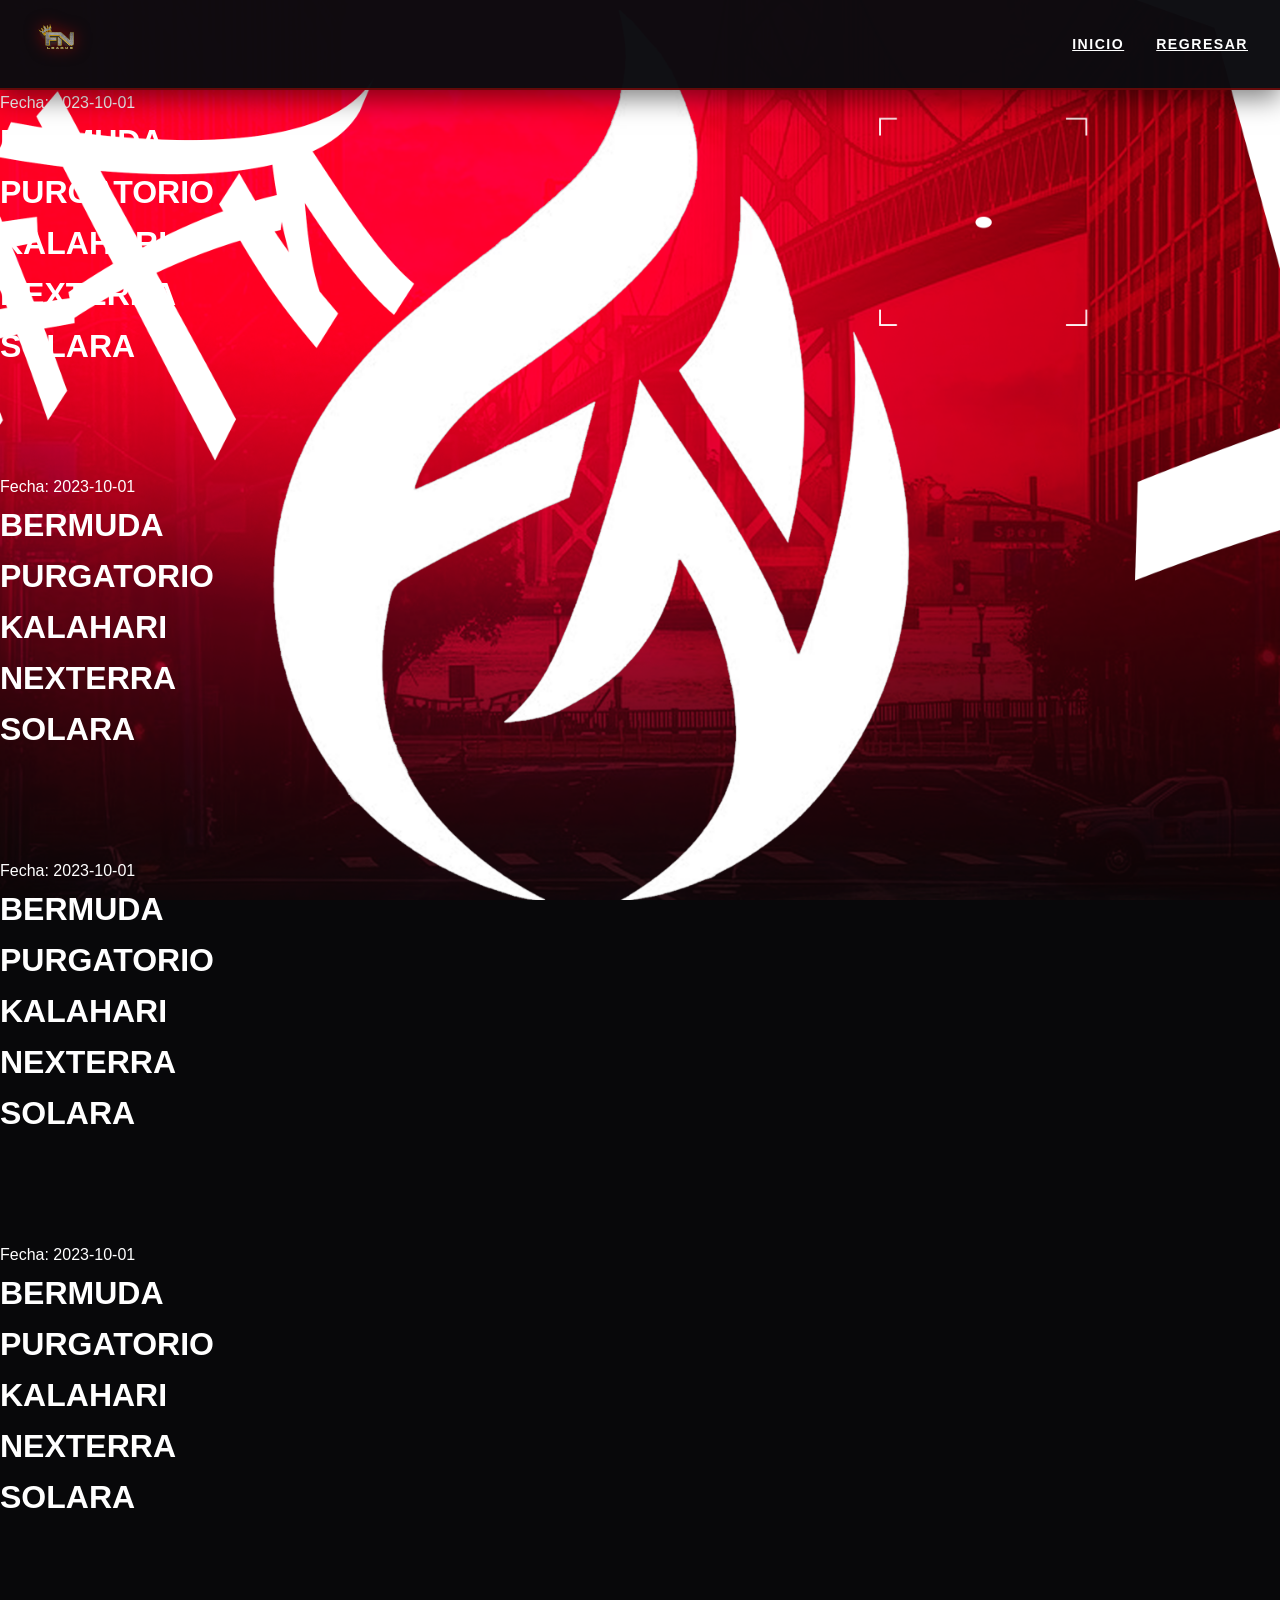
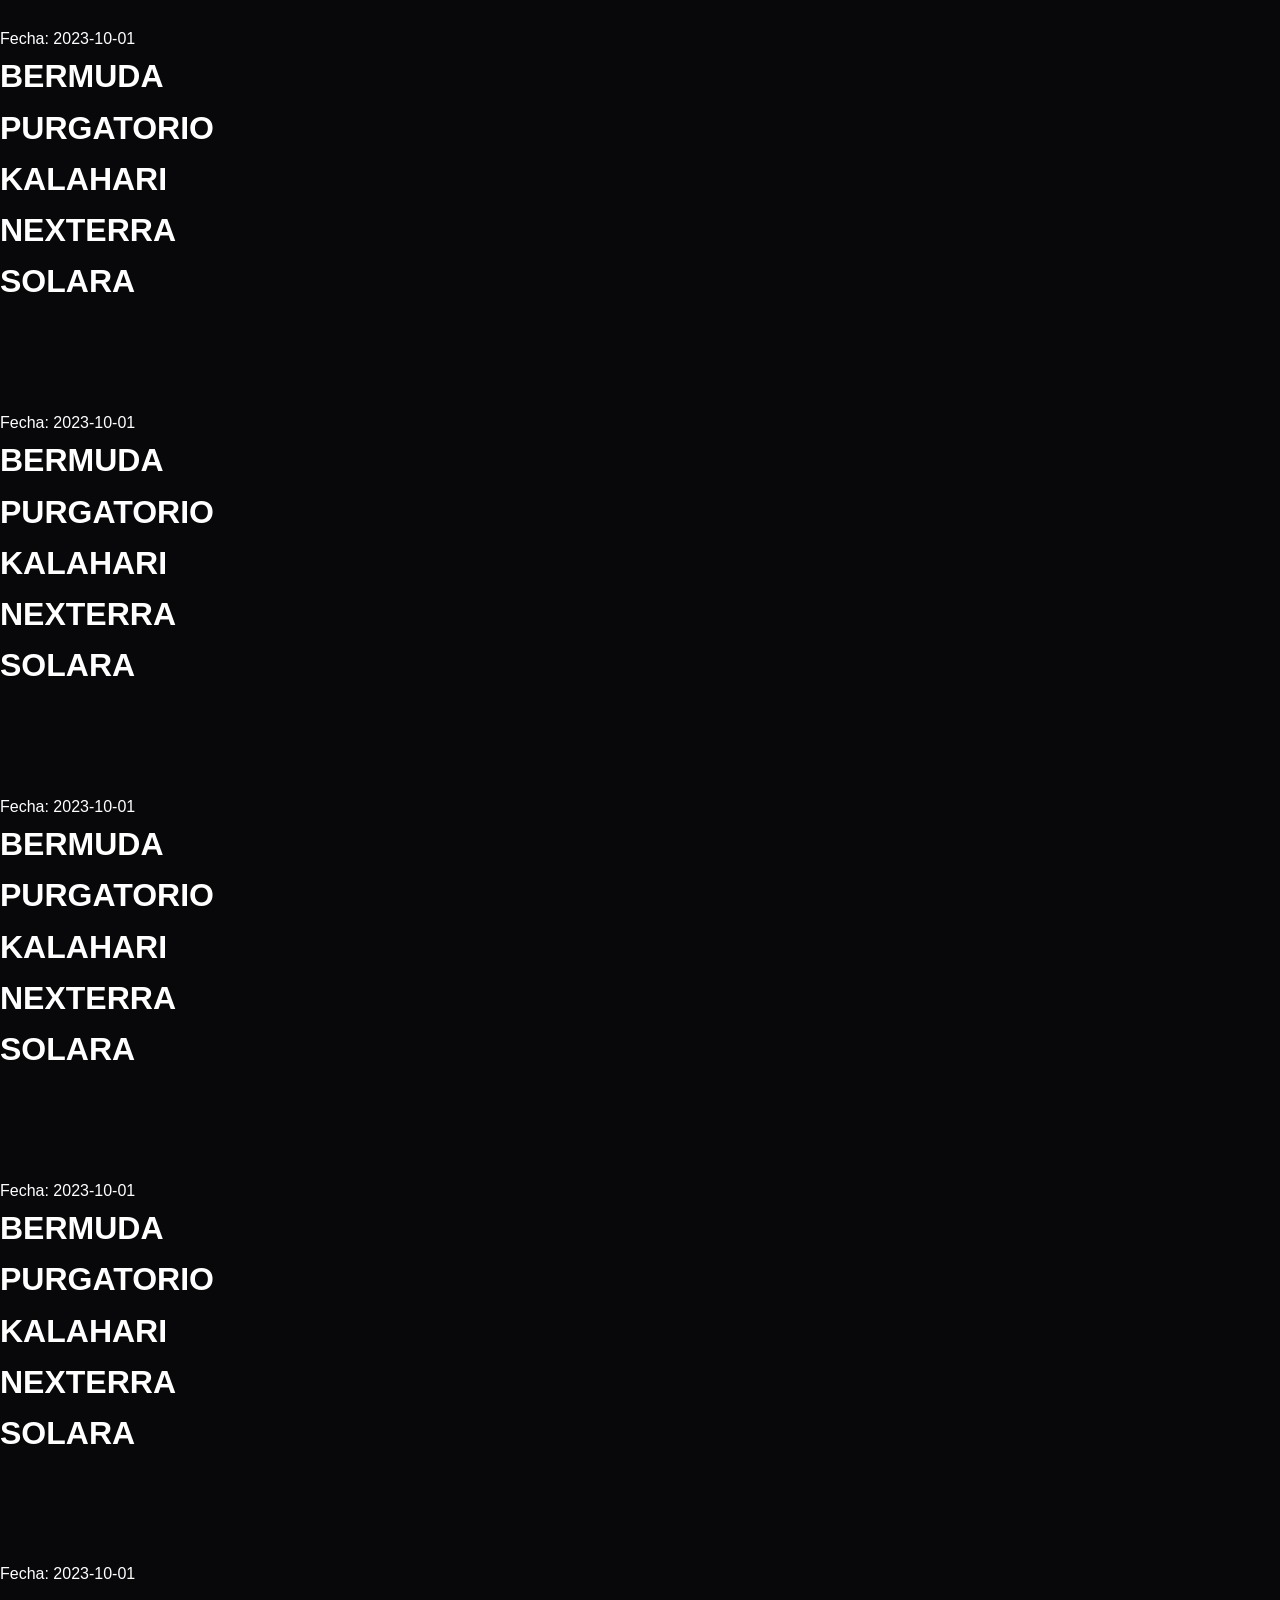
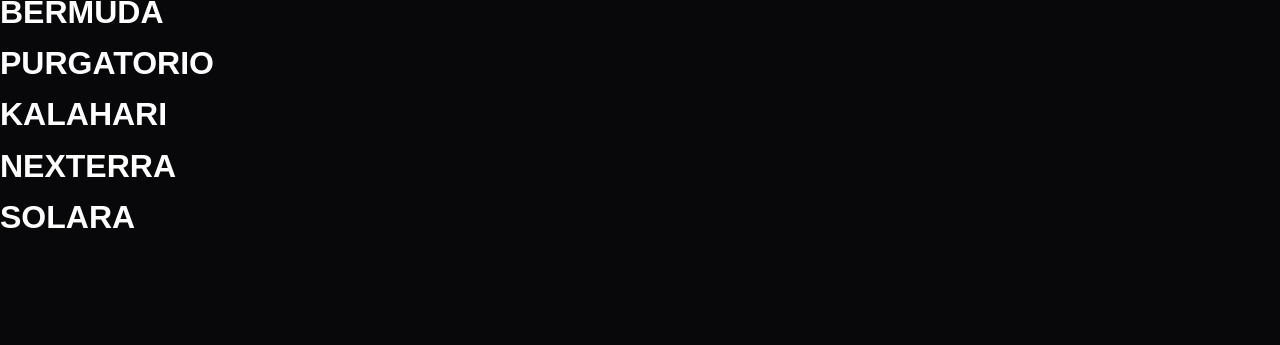
<file: lunes.html>
<!DOCTYPE html>
<html lang="en">
<head>
   <meta charset="UTF-8">
    <meta name="viewport" content="width=device-width, initial-scale=1.0">
    <link rel="stylesheet" href="style.css">
    <title>JORNADA LUNES</title>
    <link rel="icon" type="image/png" href="img/icono.PNG">
    <link rel="preconnect" href="https://fonts.googleapis.com">
    <link rel="preconnect" href="https://fonts.gstatic.com" crossorigin>
    <!-- Google Fonts: Playfair Display (Títulos) y Lato (Textos) -->
     <link href="https://fonts.googleapis.com/css2?family=Lato:wght@300;400;700&family=Playfair+Display:ital,wght@0,400;0,600;0,700;1,400&display=swap" rel="stylesheet">
</head>
<body>
      <!-- menu FLC -->
    <header class="menuFLC-header">
  <nav class="menuFLC">
    <!-- Logo -->
    <div class="menuFLC-logo">
      <a href="#inicio">
        <img src="img/icono.PNG" alt="Logo de MiMarca" class="menuFLC-logo-img">
      </a>
    </div>
    <button class="menuFLC-hamburger" aria-label="Abrir menú">
      <span class="linea"></span>
      <span class="linea"></span>
      <span class="linea"></span>
    </button>

    <!-- Enlaces -->
    <ul class="menuFLC-links">
      <li><a href="#lunes">Inicio</a></li>
      <li><a href="index.html">Regresar</a></li>
    </ul>
  </nav>
</header>

<!-- fecha -->
<div id="lunes"  class="fecha">
  <p>Fecha: 2023-10-01</p>
</div>
<h1>BERMUDA</h1>
<h1>PURGATORIO</h1>
<h1>KALAHARI</h1>
<h1>NEXTERRA</h1>
<h1>SOLARA</h1>
<br>
<br>
<br>
<br>
<!-- fecha -->
<div class="fecha">
  <p>Fecha: 2023-10-01</p>
</div>
<h1>BERMUDA</h1>
<h1>PURGATORIO</h1>
<h1>KALAHARI</h1>
<h1>NEXTERRA</h1>
<h1>SOLARA</h1>
<br>
<br>
<br>
<br><!-- fecha -->
<div class="fecha">
  <p>Fecha: 2023-10-01</p>
</div>
<h1>BERMUDA</h1>
<h1>PURGATORIO</h1>
<h1>KALAHARI</h1>
<h1>NEXTERRA</h1>
<h1>SOLARA</h1>
<br>
<br>
<br>
<br><!-- fecha -->
<div class="fecha">
  <p>Fecha: 2023-10-01</p>
</div>
<h1>BERMUDA</h1>
<h1>PURGATORIO</h1>
<h1>KALAHARI</h1>
<h1>NEXTERRA</h1>
<h1>SOLARA</h1>
<br>
<br>
<br>
<br><!-- fecha -->
<div class="fecha">
  <p>Fecha: 2023-10-01</p>
</div>
<h1>BERMUDA</h1>
<h1>PURGATORIO</h1>
<h1>KALAHARI</h1>
<h1>NEXTERRA</h1>
<h1>SOLARA</h1>
<br>
<br>
<br>
<br><!-- fecha -->
<div class="fecha">
  <p>Fecha: 2023-10-01</p>
</div>
<h1>BERMUDA</h1>
<h1>PURGATORIO</h1>
<h1>KALAHARI</h1>
<h1>NEXTERRA</h1>
<h1>SOLARA</h1>
<br>
<br>
<br>
<br><!-- fecha -->
<div class="fecha">
  <p>Fecha: 2023-10-01</p>
</div>
<h1>BERMUDA</h1>
<h1>PURGATORIO</h1>
<h1>KALAHARI</h1>
<h1>NEXTERRA</h1>
<h1>SOLARA</h1>
<br>
<br>
<br>
<br><!-- fecha -->
<div class="fecha">
  <p>Fecha: 2023-10-01</p>
</div>
<h1>BERMUDA</h1>
<h1>PURGATORIO</h1>
<h1>KALAHARI</h1>
<h1>NEXTERRA</h1>
<h1>SOLARA</h1>
<br>
<br>
<br>
<br><!-- fecha -->
<div class="fecha">
  <p>Fecha: 2023-10-01</p>
</div>
<h1>BERMUDA</h1>
<h1>PURGATORIO</h1>
<h1>KALAHARI</h1>
<h1>NEXTERRA</h1>
<h1>SOLARA</h1>
<br>
<br>
<br>
<br>


<script src="script.js"></script>
</body>
</html>
</file>
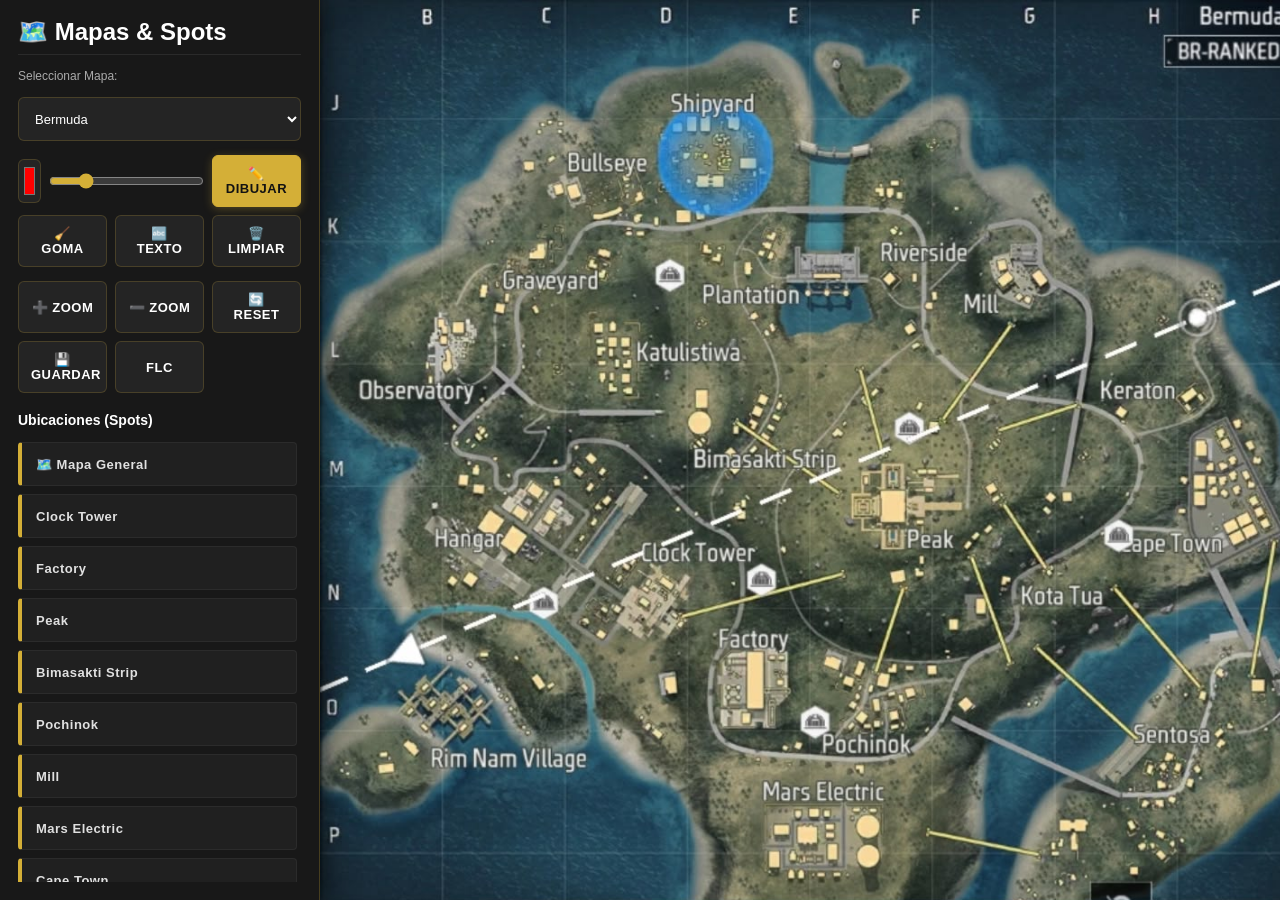
<file: coaching/coaching.html>
<!DOCTYPE html>
<html lang="es">
<head>
  <meta charset="UTF-8">
  <meta name="viewport" content="width=device-width, initial-scale=1.0, maximum-scale=1.0, user-scalable=no">
  <title>Analizador de Mapas y Spots</title>
  <style>
  * { 
  box-sizing: border-box; 
  margin: 0; 
  padding: 0; 
  -webkit-tap-highlight-color: transparent; 
}

body { 
  font-family: 'Lato', -apple-system, BlinkMacSystemFont, "Segoe UI", Roboto, Helvetica, Arial, sans-serif; 
  display: flex; 
  height: 100vh; 
  width: 100vw;
  background-color: #0e0e0e; 
  color: #ffffff; 
  overflow: hidden; 
}

/* =========================================
   1. CONTROLES Y NAVEGACIÓN MÓVIL
   ========================================= */

/* Botón flotante para móviles */
#mobileToggle {
  display: none;
  position: fixed;
  top: 14px;
  left: 14px;
  z-index: 100;
  background: #D4AF37;
  color: #121212;
  border: 1px solid #D4AF37;
  padding: 10px 18px;
  border-radius: 8px;
  font-weight: 700;
  font-size: 13px;
  text-transform: uppercase;
  letter-spacing: 1px;
  min-height: 44px;
  box-shadow: 0 4px 15px rgba(212, 175, 55, 0.35);
  cursor: pointer;
  transition: all 0.2s ease;
}

#mobileToggle:active { 
  background: #b59226; 
  transform: scale(0.96);
}

/* Overlay para cerrar el menú */
#overlay {
  display: none;
  position: fixed;
  top: 0; 
  left: 0; 
  width: 100vw; 
  height: 100vh;
  background: rgba(0, 0, 0, 0.8);
  z-index: 90;
  backdrop-filter: blur(4px);
}

/* =========================================
   2. PANEL LATERAL (SIDEBAR FLC)
   ========================================= */
#sidebar { 
  width: 320px; 
  background: #181818; 
  padding: 18px; 
  display: flex; 
  flex-direction: column; 
  gap: 14px; 
  border-right: 1px solid rgba(212, 175, 55, 0.25); 
  z-index: 100; 
  transition: transform 0.25s cubic-bezier(0.4, 0, 0.2, 1);
  overflow-y: auto;
  box-shadow: 5px 0 25px rgba(0, 0, 0, 0.5);
}

.sidebar-header {
  display: flex;
  justify-content: space-between;
  align-items: center;
  padding-bottom: 8px;
  border-bottom: 1px solid rgba(255, 255, 255, 0.08);
}

#btnCloseSidebar {
  display: none;
  background: #9B111E;
  color: #ffffff;
  border: 1px solid rgba(255, 255, 255, 0.2);
  padding: 6px 14px;
  border-radius: 6px;
  font-weight: 700;
  font-size: 12px;
  text-transform: uppercase;
  letter-spacing: 1px;
  min-height: 38px;
  cursor: pointer;
  transition: background 0.2s ease;
}

#btnCloseSidebar:active {
  background: #780d17;
}

/* =========================================
   3. FORMULARIOS Y HERRAMIENTAS
   ========================================= */
select, input, button { 
  padding: 10px 12px; 
  border-radius: 6px; 
  border: 1px solid rgba(212, 175, 55, 0.2); 
  background: #242424; 
  color: #ffffff; 
  font-size: 13px;
  font-family: inherit;
  min-height: 44px;
  transition: all 0.2s ease;
}

select:focus, input:focus {
  outline: none;
  border-color: #D4AF37;
  box-shadow: 0 0 8px rgba(212, 175, 55, 0.25);
}

input[type="color"] { 
  padding: 3px; 
  width: 44px; 
  height: 44px; 
  cursor: pointer; 
  border-radius: 6px;
  background: #242424;
}

input[type="range"] { 
  height: 44px; 
  flex: 1; 
  accent-color: #D4AF37;
}

button { 
  cursor: pointer; 
  font-weight: 700; 
  text-transform: uppercase;
  letter-spacing: 0.5px;
  transition: all 0.2s ease; 
}

button:hover {
  border-color: rgba(212, 175, 55, 0.5);
  background: #2c2c2c;
}

button:active { 
  background: #1a1a1a; 
}

button.active { 
  background: #D4AF37; 
  color: #121212; 
  border-color: #D4AF37; 
  box-shadow: 0 2px 10px rgba(212, 175, 55, 0.3);
}

.toolbar { 
  display: grid; 
  grid-template-columns: repeat(auto-fit, minmax(80px, 1fr)); 
  gap: 8px; 
}

.toolbar-group { 
  display: flex; 
  gap: 8px; 
  align-items: center; 
  grid-column: span 2; 
}

/* =========================================
   4. LISTA DE SPOTS
   ========================================= */
#spotsContainer { 
  flex: 1; 
  overflow-y: auto; 
  display: flex; 
  flex-direction: column; 
  gap: 8px; 
  padding-right: 4px;
}

.btn-spot { 
  width: 100%; 
  text-align: left; 
  padding: 12px 14px; 
  background: #202020; 
  font-size: 13px; 
  font-weight: 600;
  border: 1px solid rgba(255, 255, 255, 0.05);
  border-left: 4px solid #D4AF37;
  border-radius: 4px;
  color: #e0e0e0;
  text-transform: none;
}

.btn-spot:hover, .btn-spot:active { 
  background: #2a2a2a; 
  color: #ffffff;
  border-left-color: #ffffff;
  transform: translateX(3px);
}

/* =========================================
   5. ÁREA DEL MAPA Y CANVAS
   ========================================= */
#viewport { 
  flex: 1; 
  position: relative; 
  overflow: hidden; 
  display: flex; 
  justify-content: center; 
  align-items: center; 
  background: #080808; 
  width: 100%;
  height: 100%;
}

#canvasWrapper { 
  position: relative; 
  display: flex;
  justify-content: center;
  align-items: center;
  max-width: 100%;
  max-height: 100%;
  transform-origin: center center; 
  transition: transform 0.1s ease-out; 
}

canvas { 
  display: block;
  max-width: 100vw;
  max-height: 100vh;
  object-fit: contain;
  touch-action: none;
  box-shadow: 0 0 30px rgba(0, 0, 0, 0.8);
}

#bgCanvas { position: absolute; top: 0; left: 0; z-index: 1; }
#drawCanvas { position: relative; z-index: 2; cursor: crosshair; }

/* =========================================
   6. ELEMENTOS DE TEXTO ARRASTRABLES (FLC STYLE)
   ========================================= */
.draggable-text {
  position: absolute;
  transform: translate(-50%, -50%);
  cursor: move;
  user-select: none;
  touch-action: none;
  white-space: nowrap;
  display: inline-flex;
  align-items: center;
  gap: 8px;
  z-index: 10;
  padding: 5px 10px;
  border: 1px dashed transparent;
  border-radius: 6px;
  transition: border-color 0.2s ease, background 0.2s ease;
}

.draggable-text:hover, 
.draggable-text.selected {
  border-color: #D4AF37; /* Borde punteado Dorado FLC */
  background: rgba(18, 18, 18, 0.75);
  box-shadow: 0 0 10px rgba(212, 175, 55, 0.2);
}

.text-content {
  font-weight: 700;
  text-shadow: 0 0 6px #000, 0 0 6px #000, 0 0 6px #000;
  line-height: 1;
}

.btn-delete-text {
  display: none;
  background: #9B111E; /* Rojo FLC */
  color: #ffffff;
  border: 1px solid rgba(255, 255, 255, 0.3);
  border-radius: 50%;
  width: 22px;
  height: 22px;
  font-size: 11px;
  font-weight: 700;
  cursor: pointer;
  padding: 0;
  align-items: center;
  justify-content: center;
  min-height: unset;
  box-shadow: 0 2px 8px rgba(0, 0, 0, 0.8);
  transition: transform 0.15s ease, background 0.15s ease;
}

.btn-delete-text:hover {
  background: #bd1425;
  transform: scale(1.15);
}

.draggable-text:hover .btn-delete-text, 
.draggable-text.selected .btn-delete-text {
  display: flex;
}

/* =========================================
   7. MODAL DE TEXTO PERSONALIZADO
   ========================================= */
.modal-overlay {
  display: none;
  position: fixed;
  top: 0; 
  left: 0; 
  width: 100vw; 
  height: 100vh;
  background: rgba(0, 0, 0, 0.85);
  z-index: 200;
  justify-content: center;
  align-items: center;
  backdrop-filter: blur(6px);
}

.modal-overlay.active { 
  display: flex; 
}

.modal-box {
  background: #181818;
  border: 1px solid rgba(212, 175, 55, 0.35);
  padding: 24px;
  border-radius: 12px;
  width: 90%;
  max-width: 380px;
  display: flex;
  flex-direction: column;
  gap: 18px;
  box-shadow: 0 15px 35px rgba(0, 0, 0, 0.9), 0 0 15px rgba(212, 175, 55, 0.1);
  animation: modalFadeIn 0.25s cubic-bezier(0.175, 0.885, 0.32, 1.275);
}

@keyframes modalFadeIn {
  from { opacity: 0; transform: scale(0.9); }
  to { opacity: 1; transform: scale(1); }
}

.modal-box h3 { 
  font-size: 16px; 
  color: #ffffff; 
  text-align: center; 
  text-transform: uppercase;
  letter-spacing: 1px;
}

.modal-box input {
  width: 100%;
  padding: 12px 14px;
  background: #242424;
  border: 1px solid rgba(212, 175, 55, 0.25);
  color: #ffffff;
  border-radius: 8px;
  font-size: 15px;
  outline: none;
  transition: all 0.2s ease;
}

.modal-box input:focus { 
  border-color: #D4AF37; 
  box-shadow: 0 0 10px rgba(212, 175, 55, 0.3);
}

.modal-buttons { 
  display: flex; 
  gap: 12px; 
}

.modal-buttons button { 
  flex: 1; 
  padding: 12px; 
  font-weight: 700; 
  border-radius: 8px; 
  text-transform: uppercase;
  letter-spacing: 0.5px;
}

.btn-cancel { 
  background: #262626; 
  color: #cccccc;
  border: 1px solid rgba(255, 255, 255, 0.1); 
}

.btn-cancel:hover {
  background: #333333;
  color: #ffffff;
}

.btn-confirm { 
  background: #D4AF37; 
  color: #121212;
  border: 1px solid #D4AF37; 
  box-shadow: 0 4px 12px rgba(212, 175, 55, 0.25);
}

.btn-confirm:hover {
  background: #b59226;
  border-color: #b59226;
}

/* =========================================
   8. SCROLLBAR PERSONALIZADO FLC
   ========================================= */
#sidebar::-webkit-scrollbar,
#spotsContainer::-webkit-scrollbar {
  width: 5px;
}

#sidebar::-webkit-scrollbar-track,
#spotsContainer::-webkit-scrollbar-track {
  background: #121212;
}

#sidebar::-webkit-scrollbar-thumb,
#spotsContainer::-webkit-scrollbar-thumb {
  background: #333;
  border-radius: 4px;
}

#sidebar::-webkit-scrollbar-thumb:hover,
#spotsContainer::-webkit-scrollbar-thumb:hover {
  background: #D4AF37;
}

/* =========================================
   9. REGLAS RESPONSIVAS EXTREMAS
   ========================================= */
@media (max-width: 768px) {
  #mobileToggle { display: block; }
  #btnCloseSidebar { display: block; }
  
  #sidebar {
    position: fixed;
    top: 0;
    left: 0;
    height: 100vh;
    width: 85vw;
    max-width: 320px;
    transform: translateX(-100%);
    box-shadow: 10px 0 30px rgba(0,0,0,0.95);
  }

  #sidebar.open { transform: translateX(0); }
  #overlay.active { display: block; }
}

@media (max-width: 380px) {
  #sidebar { width: 90vw; padding: 12px; }
  .toolbar { grid-template-columns: repeat(2, 1fr); }
  button, select { font-size: 12px; padding: 8px; }
}
  </style>
</head>
<body>

  <!-- BOTÓN FLOTANTE MÓVIL Y OVERLAY -->
  <button id="mobileToggle">☰ Menú / Herramientas</button>
  <div id="overlay"></div>

  <!-- MODAL DE TEXTO PERSONALIZADO -->
  <div id="textModal" class="modal-overlay">
    <div class="modal-box">
      <h3>🔤 Escribir Indicación</h3>
      <input type="text" id="customTextInput" placeholder="Ej: Soporte / Rotar aquí..." autocomplete="off">
      <div class="modal-buttons">
        <button id="btnCancelText" class="btn-cancel">Cancelar</button>
        <button id="btnConfirmText" class="btn-confirm">Añadir</button>
      </div>
    </div>
  </div>

  <!-- PANEL LATERAL -->
  <div id="sidebar">
    <div class="sidebar-header">
      <h2>🗺️ Mapas & Spots</h2>
      <button id="btnCloseSidebar">✖ Cerrar</button>
    </div>
    
    <label for="mapSelect" style="font-size: 12px; color: #aaa;">Seleccionar Mapa:</label>
    <select id="mapSelect">
      <option value="bermuda">Bermuda</option>
      <option value="purgatorio">Purgatorio</option>
      <option value="kalahari">Kalahari</option>
      <option value="solara">Solara</option>
      <option value="nexterra">Nexterra</option>
    </select>

    <!-- HERRAMIENTAS DE DIBUJO -->
    <div class="toolbar">
      <div class="toolbar-group">
        <input type="color" id="colorPicker" value="#ff0000" title="Color">
        <input type="range" id="lineWidth" min="1" max="15" value="3" title="Grosor">
      </div>
      <button id="btnDraw" class="active">✏️ Dibujar</button>
      <button id="btnErase">🧹 Goma</button>
      <button id="btnText">🔤 Texto</button>
      <button id="btnClear">🗑️ Limpiar</button>
    </div>

    <!-- CONTROLES DE ZOOM Y DESCARGA -->
    <div class="toolbar">
      <button id="btnZoomIn">➕ Zoom</button>
      <button id="btnZoomOut">➖ Zoom</button>
      <button id="btnResetZoom">🔄 Reset</button>
      <button id="btnDownload">💾 Guardar</button>
      <button onclick="window.location.href='/'">FLC</button>
    </div>

    <h3 style="font-size: 14px; margin-top: 5px;">Ubicaciones (Spots)</h3>
    <div id="spotsContainer"></div>
  </div>

  <!-- VISTA DEL CANVAS (SISTEMA DE CAPAS) -->
  <div id="viewport">
    <div id="canvasWrapper">
      <canvas id="bgCanvas" width="800" height="800"></canvas>
      <canvas id="drawCanvas" width="800" height="800"></canvas>
    </div>
  </div>

  <!-- LÓGICA DE LA APLICACIÓN -->
  <script>
    // --- DATOS DE MAPAS Y SPOTS ---
    const mapsData = {
      bermuda: {
        baseImage: "bermuda.jpeg",
        spots: [
          { name: "Clock Tower", image: "BERMUDA/CLOCKTOWER.png" },
          { name: "Factory", image: "BERMUDA/FACTORY.png" },
          { name: "Peak", image: "BERMUDA/PEAK.png" },
          { name: "Bimasakti Strip", image: "BERMUDA/BIMASHAKTI.png" },
          { name: "Pochinok", image: "BERMUDA/POCHINOK.png" },
          { name: "Mill", image: "BERMUDA/MILL.png" },
          { name: "Mars Electric", image: "BERMUDA/MARS.png" },
          { name: "Cape Town", image: "BERMUDA/CAPETOWN.png" },
          { name: "Shipyard", image: "BERMUDA/SHIPIYARD.png" },
          { name: "Rim Nam Village", image: "BERMUDA/RIMNAM.png" },
          { name: "Sentosa", image: "BERMUDA/SANTOSA.png" },
          { name: "Graveyard", image: "BERMUDA/GRAVYARD.png" },
          { name: "Observatory", image: "BERMUDA/OBSERVETORY.png" },
          { name: "Hangar", image: "BERMUDA/HANGER.png" },
          { name: "Katulistiwa", image: "BERMUDA/KATULISTVA.png" },
          // { name: "Plantation", image: "BERMUDA/" },
          { name: "Riverside", image: "BERMUDA/RIVERSIDE.png" },
          // { name: "Keraton", image: "imagenes/bermuda/keraton.jpg" },
          { name: "Bullseye", image: "BERMUDA/BULLSEYE.png" },
          // { name: "Kota Tua", image: "imagenes/bermuda/kota_tua.jpg" },
          // { name: "Waterfront", image: "imagenes/bermuda/waterfront.jpg" },
          // { name: "Peak Sur", image: "imagenes/bermuda/peak_sur.jpg" },
          // { name: "Puente Sentosa", image: "imagenes/bermuda/puente_sentosa.jpg" },
          // { name: "Garajes Bimasakti", image: "imagenes/bermuda/garajes.jpg" },
          // { name: "Gasolinera Central", image: "imagenes/bermuda/gasolinera.jpg" }
        ]
      },
      purgatorio: {
        baseImage: "purgatorio.jpeg",
        spots: [
          { name: "Brasilia", image: "imagenes/purgatorio/brasilia.jpg" },
          { name: "Central", image: "imagenes/purgatorio/central.jpg" },
          { name: "Moathouse", image: "imagenes/purgatorio/moathouse.jpg" },
          { name: "Marbleworks", image: "imagenes/purgatorio/marbleworks.jpg" },
          { name: "Fields", image: "imagenes/purgatorio/fields.jpg" },
          { name: "Quarry", image: "imagenes/purgatorio/quarry.jpg" },
          { name: "Fire Brigade", image: "imagenes/purgatorio/fire_brigade.jpg" },
          { name: "Ski Heights", image: "imagenes/purgatorio/ski_heights.jpg" },
          { name: "Mt. Villa", image: "imagenes/purgatorio/mt_villa.jpg" },
          { name: "Campsite", image: "imagenes/purgatorio/campsite.jpg" },
          { name: "Golf Course", image: "imagenes/purgatorio/golf_course.jpg" },
          { name: "Forge", image: "imagenes/purgatorio/forge.jpg" },
          { name: "Crossroads", image: "imagenes/purgatorio/crossroads.jpg" },
          { name: "Lumber Mill", image: "imagenes/purgatorio/lumber_mill.jpg" },
          { name: "Brasilia Este", image: "imagenes/purgatorio/brasilia_este.jpg" },
          { name: "Brasilia Oeste", image: "imagenes/purgatorio/brasilia_oeste.jpg" },
          { name: "Canal Norte", image: "imagenes/purgatorio/canal_norte.jpg" },
          { name: "Puente Principal", image: "imagenes/purgatorio/puente.jpg" },
          { name: "Torre de Radio", image: "imagenes/purgatorio/torre_radio.jpg" },
          { name: "Cabañas Sur", image: "imagenes/purgatorio/cabanas_sur.jpg" },
          { name: "Costa Oeste", image: "imagenes/purgatorio/costa_oeste.jpg" },
          { name: "Zona Industrial", image: "imagenes/purgatorio/zona_industrial.jpg" },
          { name: "Residencia", image: "imagenes/purgatorio/residencia.jpg" },
          { name: "Tiendita Central", image: "imagenes/purgatorio/tiendita.jpg" },
          { name: "Garaje Brasilia", image: "imagenes/purgatorio/garaje_brasilia.jpg" }
        ]
      },
      kalahari: {
        baseImage: "kalahari.jpeg",
        spots: [
          { name: "Refinery", image: "imagenes/kalahari/refinery.jpg" },
          { name: "Command Post", image: "imagenes/kalahari/command_post.jpg" },
          { name: "Mammoth", image: "imagenes/kalahari/mammoth.jpg" },
          { name: "Confinement", image: "imagenes/kalahari/confinement.jpg" },
          { name: "The Sub", image: "https://drive.google.com/file/d/1VP50O0mp2wTSdAYNaH4WvaLJDade6dmK/view?usp=drive_link" },
          { name: "Bayfront", image: "imagenes/kalahari/bayfront.jpg" },
          { name: "Foundation", image: "imagenes/kalahari/foundation.jpg" },
          { name: "Council Hall", image: "imagenes/kalahari/council_hall.jpg" },
          { name: "Old 'Eltopo'", image: "imagenes/kalahari/old_eltopo.jpg" },
          { name: "Santa Catarina", image: "imagenes/kalahari/santa_catarina.jpg" },
          { name: "Stone Ridge", image: "https://drive.google.com/file/d/1obI8ji1IcdYu8vLE4Z4nm3oKA_F2kbQM/view?usp=drive_link" },
          { name: "The Maze", image: "https://drive.google.com/file/d/189hi4XKm08v6Hmn7ATpyYU3qhtTu1DQ6/view?usp=drive_link" },
          { name: "Shallows", image: "imagenes/kalahari/shallows.jpg" },
          { name: "Canyon Norte", image: "imagenes/kalahari/canyon_norte.jpg" },
          { name: "shrines", image: "https://drive.google.com/file/d/1fTYB-HoNSKhnlSbE1UNKTL6OregqxrE4/view?usp=drive_link" },
          { name: "Oasis", image: "imagenes/kalahari/oasis.jpg" },
          { name: "Plataforma Central", image: "imagenes/kalahari/plataforma.jpg" },
          { name: "Excavación", image: "imagenes/kalahari/excavacion.jpg" },
          { name: "Torre de Control", image: "imagenes/kalahari/torre_control.jpg" },
          { name: "Paso de Montaña", image: "imagenes/kalahari/paso_montana.jpg" },
          { name: "Campamento Sur", image: "imagenes/kalahari/campamento_sur.jpg" },
          { name: "Ruinas", image: "imagenes/kalahari/ruinas.jpg" },
          { name: "Contenedores", image: "imagenes/kalahari/contenedores.jpg" },
          { name: "Puente Submarino", image: "imagenes/kalahari/puente_submarino.jpg" },
          { name: "Cueva", image: "imagenes/kalahari/cueva.jpg" },
          { name: "Garaje Refinery", image: "imagenes/kalahari/garaje_refinery.jpg" }
        ]
      },
      solara: {
        baseImage: "solara.jpeg",
        spots: [
          { name: "Planta Solar Central", image: "imagenes/solara/planta_solar.jpg" },
          { name: "Núcleo Energético", image: "imagenes/solara/nucleo.jpg" },
          { name: "Domo de Investigación", image: "imagenes/solara/domo.jpg" },
          { name: "Plaza Solar", image: "imagenes/solara/plaza.jpg" },
          { name: "Centro Tech", image: "imagenes/solara/centro_tech.jpg" },
          { name: "Mirador del Valle", image: "imagenes/solara/mirador.jpg" },
          { name: "Eco Jardines", image: "imagenes/solara/jardines.jpg" },
          { name: "Laboratorio Quantum", image: "imagenes/solara/lab_quantum.jpg" },
          { name: "Estación de Carga", image: "imagenes/solara/estacion_carga.jpg" },
          { name: "Puerto de Carga", image: "imagenes/solara/puerto.jpg" },
          { name: "Sala de Control", image: "imagenes/solara/sala_control.jpg" },
          { name: "Lago Cristalino", image: "imagenes/solara/lago.jpg" },
          { name: "Sector Alfa", image: "imagenes/solara/sector_alfa.jpg" },
          { name: "Sector Beta", image: "imagenes/solara/sector_beta.jpg" },
          { name: "Subestación Norte", image: "imagenes/solara/subestacion_norte.jpg" },
          { name: "Hangar Principal", image: "imagenes/solara/hangar.jpg" },
          { name: "Puesto de Avanzada 01", image: "imagenes/solara/avanzada_01.jpg" },
          { name: "Puesto de Avanzada 02", image: "imagenes/solara/avanzada_02.jpg" },
          { name: "Antenas Satelitales", image: "imagenes/solara/antenas.jpg" },
          { name: "Puente Elevado", image: "imagenes/solara/puente.jpg" },
          { name: "Entrada Principal", image: "imagenes/solara/entrada.jpg" },
          { name: "Zona de Turbinas", image: "imagenes/solara/turbinas.jpg" },
          { name: "Almacén Central", image: "imagenes/solara/almacen.jpg" },
          { name: "Mina de Cristales", image: "imagenes/solara/mina.jpg" },
          { name: "Torre de Transmisión", image: "imagenes/solara/torre.jpg" }
        ]
      },
      nexterra: {
        baseImage: "nexterra.jpeg",
        spots: [
          { name: "Grav Labs", image: "imagenes/nexterra/grav_labs.jpg" },
          { name: "Museum", image: "imagenes/nexterra/museum.jpg" },
          { name: "Intellect Center", image: "imagenes/nexterra/intellect_center.jpg" },
          { name: "Deca Square", image: "imagenes/nexterra/deca_square.jpg" },
          { name: "Plaza Cueva", image: "imagenes/nexterra/plaza_cueva.jpg" },
          { name: "Mud Site", image: "imagenes/nexterra/mud_site.jpg" },
          { name: "Farm", image: "imagenes/nexterra/farm.jpg" },
          { name: "Hash Out", image: "imagenes/nexterra/hash_out.jpg" },
          { name: "Turbine", image: "imagenes/nexterra/turbine.jpg" },
          { name: "Twin Bridge", image: "imagenes/nexterra/twin_bridge.jpg" },
          { name: "Zipway", image: "imagenes/nexterra/zipway.jpg" },
          { name: "Rust Town", image: "imagenes/nexterra/rust_town.jpg" },
          { name: "Zona de Gravidez Cero", image: "imagenes/nexterra/gravidez_cero.jpg" },
          { name: "Laboratorio Alto", image: "imagenes/nexterra/lab_alto.jpg" },
          { name: "Complejo Oeste", image: "imagenes/nexterra/complejo_oeste.jpg" },
          { name: "Complejo Este", image: "imagenes/nexterra/complejo_este.jpg" },
          { name: "Paneles Solares", image: "imagenes/nexterra/paneles.jpg" },
          { name: "Depósito Tech", image: "imagenes/nexterra/deposito.jpg" },
          { name: "Estación Sur", image: "imagenes/nexterra/estacion_sur.jpg" },
          { name: "Pasarela Aérea", image: "imagenes/nexterra/pasarela.jpg" },
          { name: "Curva del Río", image: "imagenes/nexterra/curva_rio.jpg" },
          { name: "Sector 7", image: "imagenes/nexterra/sector_7.jpg" },
          { name: "Centro de Portales", image: "imagenes/nexterra/portales.jpg" },
          { name: "Garaje Grav Labs", image: "imagenes/nexterra/garaje_grav.jpg" },
          { name: "Torre Futuro", image: "imagenes/nexterra/torre_futuro.jpg" }
        ]
      }
    };

    // --- ELEMENTOS DEL DOM ---
    const bgCanvas = document.getElementById('bgCanvas');
    const bgCtx = bgCanvas.getContext('2d');
    const drawCanvas = document.getElementById('drawCanvas');
    const drawCtx = drawCanvas.getContext('2d');
    const canvasWrapper = document.getElementById('canvasWrapper');
    
    const sidebar = document.getElementById('sidebar');
    const mobileToggle = document.getElementById('mobileToggle');
    const btnCloseSidebar = document.getElementById('btnCloseSidebar');
    const overlay = document.getElementById('overlay');

    const mapSelect = document.getElementById('mapSelect');
    const spotsContainer = document.getElementById('spotsContainer');
    const colorPicker = document.getElementById('colorPicker');
    const lineWidthInput = document.getElementById('lineWidth');
    
    const btnDraw = document.getElementById('btnDraw');
    const btnErase = document.getElementById('btnErase');
    const btnText = document.getElementById('btnText');
    const btnClear = document.getElementById('btnClear');
    
    const btnZoomIn = document.getElementById('btnZoomIn');
    const btnZoomOut = document.getElementById('btnZoomOut');
    const btnResetZoom = document.getElementById('btnResetZoom');
    const btnDownload = document.getElementById('btnDownload');

    // Modal de texto
    const textModal = document.getElementById('textModal');
    const customTextInput = document.getElementById('customTextInput');
    const btnCancelText = document.getElementById('btnCancelText');
    const btnConfirmText = document.getElementById('btnConfirmText');

    // --- ESTADOS DE LA APLICACIÓN ---
    let currentMap = 'bermuda';
    let currentImage = new Image();
    let isDrawing = false;
    let activeTool = 'draw';
    let currentScale = 1;
    let pendingTextCoords = null;

    currentImage.crossOrigin = "anonymous";

    // --- CONTROL DE MENÚ MÓVIL ---
    function toggleSidebar() {
      sidebar.classList.toggle('open');
      overlay.classList.toggle('active');
    }
    mobileToggle.addEventListener('click', toggleSidebar);
    btnCloseSidebar.addEventListener('click', toggleSidebar);
    overlay.addEventListener('click', toggleSidebar);

    // --- CARGAR MAPA E IMAGEN ---
    function loadMapImage(src) {
      currentImage.src = src;
      currentImage.onload = () => {
        if (currentImage.naturalWidth > 0) {
          bgCanvas.width = drawCanvas.width = currentImage.naturalWidth;
          bgCanvas.height = drawCanvas.height = currentImage.naturalHeight;
        }
        bgCtx.clearRect(0, 0, bgCanvas.width, bgCanvas.height);
        bgCtx.drawImage(currentImage, 0, 0, bgCanvas.width, bgCanvas.height);
        updateAllTextFontSizes();
      };
    }

    function removeAllTextElements() {
      document.querySelectorAll('.draggable-text').forEach(el => el.remove());
    }

    function setMap(mapKey) {
      currentMap = mapKey;
      const mapData = mapsData[mapKey];
      
      drawCtx.clearRect(0, 0, drawCanvas.width, drawCanvas.height);
      removeAllTextElements();
      spotsContainer.innerHTML = '';
      
      const btnGeneral = document.createElement('button');
      btnGeneral.className = 'btn-spot';
      btnGeneral.innerText = '🗺️ Mapa General';
      btnGeneral.onclick = () => {
        loadMapImage(mapData.baseImage);
        if (window.innerWidth <= 768) toggleSidebar();
      };
      spotsContainer.appendChild(btnGeneral);

      mapData.spots.forEach((spot) => {
        const btn = document.createElement('button');
        btn.className = 'btn-spot';
        btn.innerText = spot.name;
        btn.onclick = () => {
          loadMapImage(spot.image);
          if (window.innerWidth <= 768) toggleSidebar();
        };
        spotsContainer.appendChild(btn);
      });

      loadMapImage(mapData.baseImage);
    }

    // --- OBTENER COORDENADAS PRECISAS (TOUCH & MOUSE) ---
    function getCanvasCoordinates(e) {
      const rect = drawCanvas.getBoundingClientRect();
      const scaleX = drawCanvas.width / rect.width;
      const scaleY = drawCanvas.height / rect.height;

      const clientX = e.touches && e.touches.length > 0 ? e.touches[0].clientX : e.clientX;
      const clientY = e.touches && e.touches.length > 0 ? e.touches[0].clientY : e.clientY;

      return {
        x: (clientX - rect.left) * scaleX,
        y: (clientY - rect.top) * scaleY
      };
    }

    // --- LÓGICA DE DIBUJO Y TEXTO ---
    function startDrawing(e) {
      const coords = getCanvasCoordinates(e);

      if (activeTool === 'draw' || activeTool === 'erase') {
        isDrawing = true;
        drawCtx.beginPath();
        drawCtx.moveTo(coords.x, coords.y);
      } else if (activeTool === 'text') {
        pendingTextCoords = coords;
        openTextModal();
      }
    }

    function draw(e) {
      if (!isDrawing || (activeTool !== 'draw' && activeTool !== 'erase')) return;
      const coords = getCanvasCoordinates(e);

      if (activeTool === 'erase') {
        drawCtx.globalCompositeOperation = 'destination-out';
        drawCtx.lineWidth = lineWidthInput.value * 5;
      } else {
        drawCtx.globalCompositeOperation = 'source-over';
        drawCtx.strokeStyle = colorPicker.value;
        drawCtx.lineWidth = lineWidthInput.value;
      }

      drawCtx.lineCap = 'round';
      drawCtx.lineJoin = 'round';
      drawCtx.lineTo(coords.x, coords.y);
      drawCtx.stroke();
    }

    function stopDrawing() {
      if (isDrawing) {
        drawCtx.closePath();
        isDrawing = false;
      }
    }

    // --- MANEJO DE OBJETOS DE TEXTO ARRASTRABLES (DRAGGABLE TEXT) ---
    function createTextElement(text, x, y, color, fontSize) {
      const textDiv = document.createElement('div');
      textDiv.className = 'draggable-text';
      textDiv.dataset.x = x;
      textDiv.dataset.y = y;
      textDiv.dataset.text = text;
      textDiv.dataset.color = color;
      textDiv.dataset.fontSize = fontSize;

      textDiv.style.left = (x / drawCanvas.width * 100) + '%';
      textDiv.style.top = (y / drawCanvas.height * 100) + '%';

      const textSpan = document.createElement('span');
      textSpan.className = 'text-content';
      textSpan.innerText = text;
      textSpan.style.color = color;

      const currentCanvasWidth = drawCanvas.clientWidth || drawCanvas.width;
      const displaySize = (fontSize / drawCanvas.width) * currentCanvasWidth;
      textSpan.style.fontSize = Math.max(12, displaySize) + 'px';

      const deleteBtn = document.createElement('button');
      deleteBtn.className = 'btn-delete-text';
      deleteBtn.innerHTML = '×';
      deleteBtn.title = 'Eliminar texto';
      deleteBtn.onclick = (e) => {
        e.stopPropagation();
        textDiv.remove();
      };

      textDiv.appendChild(textSpan);
      textDiv.appendChild(deleteBtn);

      makeElementDraggable(textDiv);
      canvasWrapper.appendChild(textDiv);
    }

    function makeElementDraggable(el) {
      let isDragging = false;

      function onStart(e) {
        isDragging = true;
        el.classList.add('selected');
        e.stopPropagation(); // Evita que se active el pincel mientras mueves el texto
      }

      function onMove(e) {
        if (!isDragging) return;
        e.preventDefault();
        e.stopPropagation();

        const rect = drawCanvas.getBoundingClientRect();
        const scaleX = drawCanvas.width / rect.width;
        const scaleY = drawCanvas.height / rect.height;

        const clientX = e.touches && e.touches.length > 0 ? e.touches[0].clientX : e.clientX;
        const clientY = e.touches && e.touches.length > 0 ? e.touches[0].clientY : e.clientY;

        let canvasX = (clientX - rect.left) * scaleX;
        let canvasY = (clientY - rect.top) * scaleY;

        canvasX = Math.max(0, Math.min(drawCanvas.width, canvasX));
        canvasY = Math.max(0, Math.min(drawCanvas.height, canvasY));

        el.dataset.x = canvasX;
        el.dataset.y = canvasY;

        el.style.left = (canvasX / drawCanvas.width * 100) + '%';
        el.style.top = (canvasY / drawCanvas.height * 100) + '%';
      }

      function onEnd() {
        if (isDragging) {
          isDragging = false;
          setTimeout(() => el.classList.remove('selected'), 1000);
        }
      }

      el.addEventListener('mousedown', onStart);
      window.addEventListener('mousemove', onMove);
      window.addEventListener('mouseup', onEnd);

      el.addEventListener('touchstart', onStart, { passive: false });
      window.addEventListener('touchmove', onMove, { passive: false });
      window.addEventListener('touchend', onEnd);
    }

    function updateAllTextFontSizes() {
      const currentCanvasWidth = drawCanvas.clientWidth || 800;
      document.querySelectorAll('.draggable-text').forEach(el => {
        const nativeSize = parseFloat(el.dataset.fontSize);
        const displaySize = (nativeSize / drawCanvas.width) * currentCanvasWidth;
        const textSpan = el.querySelector('.text-content');
        if (textSpan) textSpan.style.fontSize = Math.max(12, displaySize) + 'px';
      });
    }
    window.addEventListener('resize', updateAllTextFontSizes);

    // Modal de Texto
    function openTextModal() {
      customTextInput.value = '';
      textModal.classList.add('active');
      setTimeout(() => customTextInput.focus(), 100);
    }

    function closeTextModal() {
      textModal.classList.remove('active');
      pendingTextCoords = null;
    }

    function confirmAddText() {
      const text = customTextInput.value.trim();
      if (text && pendingTextCoords) {
        const fontSize = lineWidthInput.value * 4 + 18;
        const color = colorPicker.value;
        createTextElement(text, pendingTextCoords.x, pendingTextCoords.y, color, fontSize);
      }
      closeTextModal();
    }

    btnConfirmText.addEventListener('click', confirmAddText);
    btnCancelText.addEventListener('click', closeTextModal);
    customTextInput.addEventListener('keydown', (e) => {
      if (e.key === 'Enter') confirmAddText();
    });

    // Eventos Mouse
    drawCanvas.addEventListener('mousedown', startDrawing);
    drawCanvas.addEventListener('mousemove', draw);
    drawCanvas.addEventListener('mouseup', stopDrawing);
    drawCanvas.addEventListener('mouseleave', stopDrawing);

    // Eventos Touch (Móviles)
    drawCanvas.addEventListener('touchstart', (e) => { startDrawing(e); e.preventDefault(); }, { passive: false });
    drawCanvas.addEventListener('touchmove', (e) => { draw(e); e.preventDefault(); }, { passive: false });
    drawCanvas.addEventListener('touchend', stopDrawing);

    // --- HERRAMIENTAS Y ZOOM ---
    mapSelect.addEventListener('change', (e) => setMap(e.target.value));

    function setActiveTool(tool, activeBtn) {
      activeTool = tool;
      [btnDraw, btnErase, btnText].forEach(b => b.classList.remove('active'));
      activeBtn.classList.add('active');
    }

    btnDraw.addEventListener('click', () => setActiveTool('draw', btnDraw));
    btnErase.addEventListener('click', () => setActiveTool('erase', btnErase));
    btnText.addEventListener('click', () => setActiveTool('text', btnText));

    btnClear.addEventListener('click', () => {
      drawCtx.clearRect(0, 0, drawCanvas.width, drawCanvas.height);
      removeAllTextElements();
    });

    function updateZoom() {
      canvasWrapper.style.transform = `scale(${currentScale})`;
    }

    btnZoomIn.addEventListener('click', () => {
      if (currentScale < 3.5) { currentScale += 0.25; updateZoom(); }
    });

    btnZoomOut.addEventListener('click', () => {
      if (currentScale > 0.5) { currentScale -= 0.25; updateZoom(); }
    });

    btnResetZoom.addEventListener('click', () => {
      currentScale = 1;
      updateZoom();
    });

    // --- DESCARGAR (INTEGRA LOS TEXTOS Y DIBUJOS) ---
    btnDownload.addEventListener('click', () => {
      try {
        const tempCanvas = document.createElement('canvas');
        tempCanvas.width = drawCanvas.width;
        tempCanvas.height = drawCanvas.height;
        const tempCtx = tempCanvas.getContext('2d');

        // 1. Dibujar el mapa de fondo
        tempCtx.drawImage(bgCanvas, 0, 0);

        // 2. Dibujar las líneas y trazos a mano alzada
        tempCtx.drawImage(drawCanvas, 0, 0);

        // 3. Estampar todos los textos interactivos creados
        const textElements = canvasWrapper.querySelectorAll('.draggable-text');
        textElements.forEach(el => {
          const x = parseFloat(el.dataset.x);
          const y = parseFloat(el.dataset.y);
          const text = el.dataset.text;
          const color = el.dataset.color;
          const fontSize = parseFloat(el.dataset.fontSize);

          tempCtx.globalCompositeOperation = 'source-over';
          tempCtx.fillStyle = color;
          tempCtx.font = `bold ${fontSize}px Arial`;
          tempCtx.textAlign = 'center';
          tempCtx.textBaseline = 'middle';
          tempCtx.shadowColor = "black";
          tempCtx.shadowBlur = 5;
          tempCtx.fillText(text, x, y);
          tempCtx.shadowBlur = 0;
        });

        // 4. Generar y descargar la imagen PNG
        const imageURI = tempCanvas.toDataURL("image/png");
        const link = document.createElement('a');
        link.download = `analisis-${currentMap}-${Date.now()}.png`;
        link.href = imageURI;
        document.body.appendChild(link);
        link.click();
        document.body.removeChild(link);
      } catch (err) {
        alert("Atención: Si utilizas imágenes alojadas de forma remota sin permisos CORS configurados, el navegador puede restringir la descarga por privacidad.");
      }
    });

    // INICIALIZAR
    setMap('bermuda');
  </script>
</body>
</html>
</file>
<file: style.css>
/* ===================================================
   ESTILOS GENERALES & PALETA ESPORTS DE ALTA PROFUNDIDAD
   =================================================== */

:root {
  /* Marca Principal */
  --color-rojo-fuego: #E10600;
  --color-rojo-brillante: #FF1E27;
  --color-rojo-glow: rgba(225, 6, 0, 0.5);

  --color-dorado: #D4AF37;
  --color-dorado-brillante: #FFD700;
  --color-dorado-glow: rgba(212, 175, 55, 0.4);

  --color-negro-obsidiana: #08080A;
  --color-gris-metalico: #14141A;
  --color-gris-intermedio: #1F1F2A;
  --color-blanco-puro: #FFFFFF;

  /* Fondos Opaque & Solidez */
  --bg-principal: transparent;
  --bg-overlay: rgba(8, 8, 10, 0.93);
  --bg-header: rgba(12, 12, 16, 0.98);
  
  --bg-tarjeta: rgba(18, 18, 24, 0.96);
  --bg-tarjeta-hover: rgba(26, 26, 36, 0.98);
  --bg-tabla-header: #12121A;

  --texto-principal: #FFFFFF;
  --texto-secundario: #C4C4D4;
  --texto-nav: #FFFFFF;

  --borde-tarjeta: rgba(225, 6, 0, 0.4);
  --borde-dorado: rgba(212, 175, 55, 0.45);
  --borde-sutil: rgba(255, 255, 255, 0.12);

  /* Podio */
  --color-oro: #FFD700;
  --color-plata: #E2E8F0;
  --color-bronce: #CD7F32;

  /* Tipografías */
  --fuente-titulos: 'Montserrat', 'Bebas Neue', sans-serif;
  --fuente-calle: 'Permanent Marker', cursive;
  --fuente-textos: 'Inter', sans-serif;
}

[data-theme="light"] {
  --bg-overlay: rgba(244, 244, 248, 0.96);
  --bg-header: rgba(255, 255, 255, 0.98);
  --bg-tarjeta: #FFFFFF;
  --bg-tarjeta-hover: #F1F1F8;
  --bg-tabla-header: #1A1A22;

  --texto-principal: #08080A;
  --texto-secundario: #4A4A5A;
  --texto-nav: #08080A;

  --borde-tarjeta: rgba(225, 6, 0, 0.45);
  --borde-sutil: rgba(0, 0, 0, 0.12);
}

* {
  margin: 0;
  padding: 0;
  box-sizing: border-box;
  scroll-behavior: smooth;
}

body {
  font-family: var(--fuente-textos);
  color: var(--texto-principal);
  line-height: 1.6;
  background-color: var(--color-negro-obsidiana);
  background-image: url('FONDOWEBFN.png');
  background-repeat: no-repeat;
  background-position: center center;
  background-size: cover;
  background-attachment: fixed;
  overflow-x: hidden;
  -webkit-font-smoothing: antialiased;
}

.bg-overlay-dark {
  position: fixed;
  top: 0;
  left: 0;
  width: 100vw;
  height: 100vh;
  background: var(--bg-overlay);
  backdrop-filter: blur(8px);
  -webkit-backdrop-filter: blur(8px);
  z-index: -1;
  transition: background 0.3s ease;
}

.ticker-urban {
  background: linear-gradient(90deg, var(--color-rojo-fuego), #700000);
  color: #FFF;
  overflow: hidden;
  white-space: nowrap;
  padding: 6px 0;
  font-family: var(--fuente-titulos);
  font-weight: 900;
  font-size: 0.8rem;
  letter-spacing: 2px;
  border-bottom: 1px solid var(--color-dorado);
}

.ticker-track {
  display: inline-block;
  animation: marquee 25s linear infinite;
}

@keyframes marquee {
  0% { transform: translateX(0%); }
  100% { transform: translateX(-50%); }
}

h1, h2, h3, h4 {
  font-family: var(--fuente-titulos);
  font-weight: 900;
  text-transform: uppercase;
  color: var(--texto-principal);
}

.highlight-street {
  color: var(--color-rojo-brillante);
  text-shadow: 0 0 15px var(--color-rojo-glow);
}

.highlight-gold {
  color: var(--color-dorado-brillante);
  text-shadow: 0 0 15px var(--color-dorado-glow);
}

.graffiti-text {
  font-family: var(--fuente-calle);
  color: var(--color-dorado-brillante);
  letter-spacing: 1px;
}

.revelar {
  opacity: 0;
  transition: all 0.8s cubic-bezier(0.16, 1, 0.3, 1);
  will-change: transform, opacity;
}
.revelar-arriba { transform: translateY(30px); }
.revelar-izquierda { transform: translateX(-30px); }
.revelar-derecha { transform: translateX(30px); }
.revelar.activo {
  opacity: 1;
  transform: translate(0, 0);
}

/* NAVEGACIÓN */
.menuFLC-header {
  position: sticky;
  top: 0;
  z-index: 1000;
  background-color: var(--bg-header);
  border-bottom: 2px solid var(--borde-tarjeta);
  box-shadow: 0 8px 25px rgba(0, 0, 0, 0.5);
}

.menuFLC {
  max-width: 1400px;
  margin: 0 auto;
  padding: 0.8rem 2rem;
  display: flex;
  justify-content: space-between;
  align-items: center;
}

.menuFLC-logo {
  display: flex;
  align-items: center;
  gap: 15px;
}

.menuFLC-logo-img {
  max-height: 55px;
  width: auto;
  filter: drop-shadow(0 0 8px var(--color-rojo-glow));
}

.btn-theme-toggle {
  background: var(--bg-tarjeta);
  border: 1px solid var(--color-dorado);
  color: var(--texto-principal);
  width: 38px;
  height: 38px;
  border-radius: 50%;
  cursor: pointer;
  display: flex;
  justify-content: center;
  align-items: center;
  font-size: 1rem;
  transition: all 0.3s ease;
}

.btn-theme-toggle:hover {
  transform: scale(1.1);
  box-shadow: 0 0 12px var(--color-dorado-glow);
}

.menuFLC-links {
  display: flex;
  list-style: none;
  gap: 2rem;
  align-items: center;
}

.menuFLC-links a {
  color: var(--texto-nav);
  font-weight: 800;
  font-size: 0.88rem;
  text-transform: uppercase;
  letter-spacing: 1.5px;
  position: relative;
  transition: color 0.3s ease;
}

.menuFLC-links a::after {
  content: '';
  position: absolute;
  bottom: -4px;
  left: 0;
  width: 0%;
  height: 2px;
  background-color: var(--color-rojo-brillante);
  transition: width 0.3s ease;
}

.menuFLC-links a:hover::after { width: 100%; }

.menuFLC-btn-contacto {
  border: 1px solid var(--color-rojo-brillante);
  padding: 0.5rem 1.4rem;
  border-radius: 4px;
  color: #FFF !important;
  background: linear-gradient(135deg, var(--color-rojo-fuego), #800);
  box-shadow: 0 4px 15px var(--color-rojo-glow);
}

.menuFLC-btn-contacto:hover {
  transform: translateY(-2px);
  box-shadow: 0 6px 20px var(--color-rojo-glow);
}

.menuFLC-hamburger {
  display: none;
  flex-direction: column;
  cursor: pointer;
  background: transparent;
  border: none;
  gap: 5px;
}

.menuFLC-hamburger .linea {
  width: 26px;
  height: 2px;
  background-color: var(--color-dorado);
  transition: all 0.3s ease;
}

/* HERO SECTION CON IMAGEN 3D CENTRADA */
.heroFLC {
  padding: 5rem 2rem;
  min-height: calc(100vh - 100px);
  display: flex;
  align-items: center;
  perspective: 1000px;
}

.heroFLC-container {
  max-width: 1300px;
  margin: 0 auto;
  display: grid;
  grid-template-columns: 1fr 1.1fr;
  gap: 4rem;
  align-items: center;
}

.heroFLC-image-wrapper {
  display: flex;
  justify-content: center;
  align-items: center;
  width: 100%;
}

.heroFLC-card-3d {
  background: var(--bg-tarjeta);
  border: 1px solid var(--borde-tarjeta);
  border-radius: 16px;
  padding: 1.2rem;
  box-shadow: 0 20px 50px rgba(0, 0, 0, 0.8), inset 0 1px 0 rgba(255, 255, 255, 0.1);
  transform-style: preserve-3d;
  transition: transform 0.2s ease-out, box-shadow 0.3s ease;
  position: relative;
  width: 100%;
  max-width: 440px;
  margin: 0 auto;
  display: flex;
  justify-content: center;
  align-items: center;
}

.card-3d-internal {
  position: relative;
  overflow: hidden;
  border-radius: 12px;
  width: 100%;
  display: flex;
  justify-content: center;
  align-items: center;
}

.heroFLC-img {
  width: 100%;
  height: auto;
  max-height: 400px;
  object-fit: contain;
  display: block;
  border-radius: 12px;
}

.card-street-tag {
  position: absolute;
  bottom: 12px;
  right: 12px;
  background: var(--color-rojo-fuego);
  color: #FFF;
  font-family: var(--fuente-titulos);
  font-weight: 900;
  font-size: 0.75rem;
  padding: 4px 10px;
  border-radius: 4px;
  letter-spacing: 1px;
}

.urban-badge-pill {
  display: inline-flex;
  align-items: center;
  gap: 8px;
  background: rgba(225, 6, 0, 0.2);
  border: 1px solid var(--color-rojo-brillante);
  color: var(--color-rojo-brillante);
  padding: 5px 14px;
  border-radius: 20px;
  font-size: 0.75rem;
  font-weight: 800;
  letter-spacing: 1.5px;
  margin-bottom: 1rem;
}

.glow-dot {
  width: 8px;
  height: 8px;
  background-color: var(--color-rojo-brillante);
  border-radius: 50%;
  box-shadow: 0 0 10px var(--color-rojo-brillante);
}

.heroFLC-welcome {
  color: var(--color-dorado-brillante);
  font-weight: 900;
  letter-spacing: 3px;
  font-size: 0.95rem;
  display: block;
}

.heroFLC-title {
  font-size: clamp(2.5rem, 5vw, 4rem);
  line-height: 1.05;
  margin: 0.5rem 0 1.2rem 0;
}

.heroFLC-typewriter-box {
  font-size: 1.5rem;
  font-weight: 900;
  display: flex;
  align-items: center;
  margin-bottom: 1rem;
}

.heroFLC-label { margin-right: 10px; color: var(--texto-secundario); }
.heroFLC-dynamic-text { color: var(--color-rojo-brillante); }
.heroFLC-cursor { animation: parpadeo 0.8s infinite; color: var(--color-rojo-brillante); }

@keyframes parpadeo { 0%, 100% { opacity: 1; } 50% { opacity: 0; } }

.hero-street-quote {
  font-family: var(--fuente-calle);
  color: var(--color-dorado);
  font-size: 1.15rem;
  margin-bottom: 2rem;
  border-left: 3px solid var(--color-rojo-fuego);
  padding-left: 12px;
}

.hero-cta-group {
  display: flex;
  gap: 15px;
  flex-wrap: wrap;
}

.btn-urban-primary {
  background: linear-gradient(135deg, var(--color-rojo-fuego), #800);
  color: #FFF;
  padding: 0.9rem 2rem;
  border-radius: 6px;
  font-weight: 900;
  font-size: 0.9rem;
  letter-spacing: 1px;
  box-shadow: 0 6px 20px var(--color-rojo-glow);
  transition: all 0.3s ease;
}

.btn-urban-primary:hover {
  transform: translateY(-3px);
  box-shadow: 0 10px 25px var(--color-rojo-glow);
  color: #FFF;
}

.btn-urban-outline {
  border: 1px solid var(--color-dorado);
  color: var(--texto-principal);
  background: var(--bg-tarjeta);
  padding: 0.9rem 2rem;
  border-radius: 6px;
  font-weight: 900;
  font-size: 0.9rem;
  letter-spacing: 1px;
  transition: all 0.3s ease;
}

.btn-urban-outline:hover {
  background: var(--color-dorado);
  color: #000;
}

/* NOSOTROS SECTION CON MARCO Y LOGO CENTRADO */
.nosotrosFLC { padding: 6rem 2rem; }
.nosotrosFLC-container { max-width: 1200px; margin: 0 auto; display: flex; flex-direction: column; gap: 4rem; }
.nosotrosFLC-main-grid { display: grid; grid-template-columns: 1.2fr 0.8fr; gap: 4rem; align-items: center; }
.nosotrosFLC-subtitle { color: var(--color-dorado-brillante); font-weight: 800; letter-spacing: 2px; font-size: 0.85rem; }
.nosotrosFLC-title { font-size: 2.8rem; margin-bottom: 0.8rem; }
.nosotrosFLC-divider { width: 60px; height: 3px; background: var(--color-rojo-fuego); margin-bottom: 1.5rem; }
.nosotrosFLC-description { color: var(--texto-secundario); margin-bottom: 1rem; font-size: 1.05rem; }

.urban-quote-card {
  background: var(--bg-tarjeta);
  border: 1px solid var(--borde-tarjeta);
  border-left: 5px solid var(--color-dorado);
  padding: 1.4rem;
  border-radius: 10px;
  margin-top: 1.5rem;
  box-shadow: 0 10px 25px rgba(0,0,0,0.5);
}
.quote-tag { font-family: var(--fuente-titulos); font-size: 0.75rem; color: var(--color-dorado); font-weight: 900; letter-spacing: 1.5px; }
.urban-quote-card p { font-family: var(--fuente-calle); color: var(--texto-principal); margin-top: 5px; font-size: 1.05rem; }

.nosotrosFLC-logo-area {
  display: flex;
  justify-content: center;
  align-items: center;
  width: 100%;
}

.logo-3d-frame {
  background: var(--bg-tarjeta);
  border: 1px solid var(--borde-tarjeta);
  border-radius: 14px;
  padding: 1.5rem;
  box-shadow: 0 15px 40px rgba(0,0,0,0.7);
  transform-style: preserve-3d;
  display: flex;
  justify-content: center;
  align-items: center;
  width: 100%;
  max-width: 380px;
  margin: 0 auto;
}

.nosotrosFLC-logo-img {
  max-width: 100%;
  max-height: 300px;
  width: auto;
  height: auto;
  object-fit: contain;
  border-radius: 8px;
  display: block;
  margin: 0 auto;
  filter: drop-shadow(0 5px 15px rgba(225, 6, 0, 0.3));
}

.nosotrosFLC-quote-box {
  border-top: 1px solid var(--borde-tarjeta);
  border-bottom: 1px solid var(--borde-tarjeta);
  padding: 2.5rem 1rem;
  text-align: center;
  background: var(--bg-tarjeta);
  border-radius: 12px;
  box-shadow: 0 10px 30px rgba(0,0,0,0.6);
}

.nosotrosFLC-quote { font-family: var(--fuente-titulos); font-size: 1.3rem; color: var(--texto-principal); letter-spacing: 1px; }

/* BANNER FRASE INTERMEDIO */
.banner-frase-urbana {
  background: linear-gradient(135deg, rgba(225, 6, 0, 0.3) 0%, rgba(8, 8, 10, 0.98) 100%);
  border-top: 1px solid var(--borde-tarjeta);
  border-bottom: 1px solid var(--borde-tarjeta);
  padding: 3.5rem 2rem;
  text-align: center;
  box-shadow: inset 0 0 30px rgba(0,0,0,0.8);
}
.banner-frase-content h3 { font-size: clamp(1.5rem, 3vw, 2.5rem); margin-bottom: 0.5rem; }
.banner-frase-content p { color: var(--texto-secundario); font-size: 1rem; }

/* JORNADAS SECTION */
.jornadasFLC-section { padding: 5rem 2rem; }

.parent {
  display: grid;
  grid-template-columns: repeat(5, 1fr);
  grid-template-rows: repeat(5, 120px);
  gap: 15px;
  max-width: 1200px;
  margin: 0 auto;
}

.div1 { grid-column: 2 / span 3; grid-row: 1; display: flex; align-items: center; justify-content: center; }
.div8 { grid-column: 1; grid-row: 1; }
.div9 { grid-column: 5; grid-row: 1; }
.div2 { grid-column: 1; grid-row: 2 / span 2; }
.div3 { grid-column: 2; grid-row: 2 / span 2; }
.div4 { grid-column: 3; grid-row: 2 / span 2; }
.div5 { grid-column: 4; grid-row: 2 / span 2; }
.div6 { grid-column: 5; grid-row: 2 / span 2; }
.div7 { grid-column: 2 / span 3; grid-row: 4 / span 2; }
.div10 { grid-column: 1; grid-row: 4 / span 2; }
.div11 { grid-column: 5; grid-row: 4 / span 2; }

.jornadasFLC-day {
  background-color: var(--bg-tarjeta);
  border: 1px solid var(--borde-tarjeta);
  border-radius: 12px;
  padding: 10px;
  transition: all 0.3s ease;
  box-shadow: 0 10px 25px rgba(0,0,0,0.6);
}

.jornadasFLC-day a {
  display: flex;
  flex-direction: column;
  align-items: center;
  justify-content: center;
  height: 100%;
  gap: 10px;
}

.jornadasFLC-day-img {
  max-height: 100px;
  max-width: 100px;
  object-fit: contain;
  filter: drop-shadow(0 4px 10px rgba(0,0,0,0.7));
  transition: transform 0.3s ease;
}

.jornadasFLC-day span { font-weight: 900; font-size: 0.85rem; letter-spacing: 1.5px; color: var(--texto-principal); }

.jornadasFLC-day:hover {
  transform: translateY(-5px);
  border-color: var(--color-rojo-brillante);
  box-shadow: 0 12px 30px var(--color-rojo-glow);
}

/* REYES DE LA JORNADA / CAMPEÓN DE LA SEMANA (LOGO + NOMBRE AUTOMÁTICO) */
.jornadasFLC-winner {
  position: relative;
  border: 2px solid var(--color-dorado);
  border-radius: 14px;
  overflow: hidden;
  background: linear-gradient(145deg, rgba(24, 24, 32, 0.98) 0%, rgba(10, 10, 14, 0.98) 100%);
  box-shadow: 0 15px 40px rgba(0, 0, 0, 0.85), 0 0 20px rgba(212, 175, 55, 0.25);
  display: flex;
  align-items: center;
  justify-content: center;
  padding: 15px 15px 45px 15px;
  transition: transform 0.3s ease, box-shadow 0.3s ease;
}

.jornadasFLC-winner:hover {
  box-shadow: 0 20px 50px rgba(0, 0, 0, 0.9), 0 0 30px rgba(212, 175, 55, 0.4);
}

.winner-img {
  max-width: 130px;
  max-height: 120px;
  width: auto;
  height: auto;
  object-fit: contain;
  filter: drop-shadow(0 6px 15px rgba(0, 0, 0, 0.9));
  transition: transform 0.3s ease;
}

.jornadasFLC-winner:hover .winner-img {
  transform: scale(1.08);
}

.winner-overlay {
  position: absolute;
  bottom: 0;
  left: 0;
  width: 100%;
  background: linear-gradient(to top, rgba(8, 8, 12, 0.98) 0%, rgba(8, 8, 12, 0.75) 70%, transparent 100%);
  padding: 10px 12px;
  text-align: center;
  font-weight: 900;
  color: var(--color-dorado-brillante);
  display: flex;
  flex-direction: column;
  gap: 2px;
}

.winner-team-name {
  font-size: 1.25rem;
  color: #FFFFFF;
  text-transform: uppercase;
  letter-spacing: 1px;
  font-family: var(--fuente-titulos);
  text-shadow: 0 2px 8px rgba(0, 0, 0, 0.8);
}

.jornadasFLC-logo-top, .jornadasFLC-logo-bottom {
  display: flex; align-items: center; justify-content: center;
}
.jornadasFLC-logo-top img, .jornadasFLC-logo-bottom img { max-width: 90%; max-height: 90%; filter: drop-shadow(0 4px 10px rgba(0,0,0,0.5)); }

/* REGLAMENTO SECTION */
.reglamentoFLC-section { padding: 6rem 2rem; }
.reglamentoFLC-container { max-width: 1200px; margin: 0 auto; }
.reglamentoFLC-header { text-align: center; margin-bottom: 3rem; }
.reglamentoFLC-subtitle { color: var(--color-rojo-brillante); font-weight: 800; letter-spacing: 2px; }
.reglamentoFLC-title { font-size: 2.8rem; margin: 0.4rem 0 0.8rem 0; }
.reglamentoFLC-divider { width: 80px; height: 3px; background: var(--color-rojo-fuego); margin: 0 auto 1rem auto; }
.reglamento-top-quote { font-family: var(--fuente-calle); color: var(--color-dorado); font-size: 1.1rem; }

.reglamentoFLC-tabs { display: flex; justify-content: center; gap: 10px; margin-bottom: 3rem; flex-wrap: wrap; }

.tab-btn {
  background-color: var(--bg-tarjeta);
  border: 1px solid var(--borde-tarjeta);
  color: var(--texto-secundario);
  padding: 12px 24px;
  font-weight: 800;
  border-radius: 6px;
  cursor: pointer;
  transition: all 0.3s ease;
  box-shadow: 0 4px 12px rgba(0,0,0,0.4);
}

.tab-btn:hover { border-color: var(--color-rojo-fuego); color: var(--texto-principal); }
.tab-btn.active {
  background: var(--color-rojo-fuego);
  color: #FFF;
  border-color: var(--color-rojo-brillante);
  box-shadow: 0 4px 18px var(--color-rojo-glow);
}

.dia-panel { display: none; }
.dia-panel.active { display: block; animation: fadeIn 0.4s ease-in-out; }

@keyframes fadeIn { from { opacity: 0; transform: translateY(10px); } to { opacity: 1; transform: translateY(0); } }

.dia-grid { display: grid; grid-template-columns: 1fr 1fr; gap: 3rem; }
.dia-seccion-title {
  font-size: 1.3rem; margin-bottom: 1.5rem;
  border-left: 4px solid var(--color-rojo-brillante); padding-left: 12px;
}

.dia-reglas { display: flex; flex-direction: column; gap: 15px; }

.regla-card {
  background-color: var(--bg-tarjeta);
  border-radius: 10px; padding: 1.3rem;
  display: flex; gap: 15px; align-items: flex-start;
  border-left: 5px solid var(--color-rojo-fuego);
  box-shadow: 0 8px 20px rgba(0,0,0,0.5);
}
.regla-permitido { border-left-color: #10B981; }
.regla-permitido .regla-icon { color: #10B981; background: rgba(16,185,129,0.15); }
.regla-prohibido { border-left-color: var(--color-rojo-brillante); }
.regla-prohibido .regla-icon { color: var(--color-rojo-brillante); background: var(--color-rojo-glow); }
.regla-destacada { border-left-color: var(--color-oro); }
.regla-destacada .regla-icon { color: var(--color-oro); background: rgba(255,215,0,0.15); }

.regla-icon {
  width: 38px; height: 38px; border-radius: 50%;
  display: flex; align-items: center; justify-content: center;
  font-weight: 900; flex-shrink: 0;
}

.puntos-grid { display: grid; grid-template-columns: repeat(3, 1fr); gap: 10px; }
.punto-card {
  background-color: var(--bg-tarjeta);
  border: 1px solid var(--borde-tarjeta);
  border-radius: 8px; padding: 12px;
  text-align: center; display: flex; flex-direction: column; gap: 4px;
  box-shadow: 0 6px 15px rgba(0,0,0,0.4);
}

.puntos-top { font-size: 0.75rem; color: var(--texto-secundario); font-weight: 800; }
.puntos-cantidad { font-size: 1.2rem; font-weight: 900; color: var(--texto-principal); }

.punto-card.top-oro {
  border-color: var(--color-oro);
  background: linear-gradient(135deg, var(--bg-tarjeta), rgba(255,215,0,0.2));
}
.punto-card.top-oro .puntos-cantidad { color: var(--color-oro); }

.punto-card.top-plata {
  border-color: var(--color-plata);
  background: linear-gradient(135deg, var(--bg-tarjeta), rgba(226,232,240,0.2));
}

.punto-card.top-bronce {
  border-color: var(--color-bronce);
  background: linear-gradient(135deg, var(--bg-tarjeta), rgba(205,127,50,0.2));
}

.punto-banner-kill {
  margin-top: 15px; background-color: var(--bg-tarjeta);
  border: 1px solid var(--borde-tarjeta); padding: 14px 18px;
  border-radius: 8px; display: flex; justify-content: space-between; align-items: center;
  font-weight: 800; font-size: 0.9rem;
  box-shadow: 0 6px 18px rgba(0,0,0,0.5);
}

.nota-reglamento { font-size: 0.8rem; color: var(--texto-secundario); margin-top: 1.5rem; text-align: center; }

/* ===================================================
   CLASIFICACIÓN EN VIVO - TABLA AJUSTADA SIN SCROLL HORIZONTAL
   =================================================== */

.clasificacionFLC-section {
  padding: 6rem 2rem;
}

.clasificacionFLC-container {
  max-width: 1350px;
  margin: 0 auto;
  display: flex;
  flex-direction: column;
  gap: 3rem;
}

/* ENCABEZADO CENTRADO ELEGANTE */
.clasificacionFLC-header {
  text-align: center;
  display: flex;
  flex-direction: column;
  align-items: center;
}

.live-badge {
  display: inline-flex;
  align-items: center;
  gap: 8px;
  background-color: rgba(225, 6, 0, 0.2);
  border: 1px solid var(--color-rojo-brillante);
  color: var(--color-rojo-brillante);
  padding: 6px 18px;
  border-radius: 20px;
  font-size: 0.75rem;
  font-weight: 900;
  letter-spacing: 1.5px;
  margin-bottom: 0.8rem;
}

.pulse-dot {
  width: 8px;
  height: 8px;
  background-color: var(--color-rojo-brillante);
  border-radius: 50%;
  box-shadow: 0 0 10px var(--color-rojo-brillante);
  animation: pulse 1.5s infinite;
}

@keyframes pulse {
  0% { transform: scale(0.95); box-shadow: 0 0 0 0 rgba(255, 30, 39, 0.7); }
  70% { transform: scale(1); box-shadow: 0 0 0 8px rgba(255, 30, 39, 0); }
  100% { transform: scale(0.95); box-shadow: 0 0 0 0 rgba(255, 30, 39, 0); }
}

.clasificacionFLC-tag {
  color: var(--texto-secundario);
  font-size: 0.85rem;
  font-weight: 800;
  letter-spacing: 2px;
}

.clasificacionFLC-title {
  font-size: 2.8rem;
  line-height: 1.1;
  margin: 0.4rem 0 0.8rem 0;
}

.clasificacionFLC-divider {
  width: 80px;
  height: 3px;
  background: var(--color-rojo-fuego);
  margin: 0 auto;
}

/* GRID BALANCEADO ALINEADO ARRIBA (0.75fr 1.25fr) */
.clasificacionFLC-grid {
  display: grid;
  grid-template-columns: 0.75fr 1.25fr;
  gap: 2.5rem;
  align-items: start;
}

/* FOTO COMPLETA TOP 1 */
.top1-showcase-box {
  width: 100%;
  perspective: 1000px;
}

.top1-loading {
  background: var(--bg-tarjeta);
  border: 1px solid var(--borde-dorado);
  color: var(--color-dorado);
  padding: 2.5rem;
  text-align: center;
  border-radius: 14px;
  font-weight: 700;
  box-shadow: 0 10px 30px rgba(0,0,0,0.5);
}

.top1-card {
  position: relative;
  background: linear-gradient(145deg, rgba(24, 24, 32, 0.98) 0%, rgba(10, 10, 14, 0.98) 100%);
  border: 2px solid var(--color-dorado);
  border-radius: 16px;
  overflow: hidden;
  box-shadow: 0 20px 45px rgba(0, 0, 0, 0.85), 0 0 20px rgba(212, 175, 55, 0.25);
  transform-style: preserve-3d;
  transition: transform 0.3s ease, box-shadow 0.3s ease;
}

.top1-card:hover {
  box-shadow: 0 25px 55px rgba(0, 0, 0, 0.9), 0 0 30px rgba(212, 175, 55, 0.4);
}

.top1-badge {
  position: absolute;
  top: 14px;
  left: 14px;
  z-index: 10;
  background: linear-gradient(135deg, var(--color-dorado-brillante), #b59226);
  color: #08080A;
  font-weight: 900;
  font-size: 0.82rem;
  padding: 6px 14px;
  border-radius: 6px;
  letter-spacing: 1px;
  box-shadow: 0 4px 15px rgba(0, 0, 0, 0.7);
}

.top1-roster-img-wrapper {
  width: 100%;
  height: 330px;
  position: relative;
  background-image: url('FONDOWEBFN.png');
  background-size: cover;
  background-position: center;
  background-repeat: no-repeat;
  display: flex;
  align-items: center;
  justify-content: center;
  overflow: hidden;
  padding: 10px;
}

.top1-roster-img {
  position: relative;
  z-index: 2;
  max-width: 100%;
  max-height: 100%;
  width: auto;
  height: auto;
  object-fit: contain;
  filter: drop-shadow(0 6px 15px rgba(0, 0, 0, 0.9));
  transition: transform 0.5s ease;
}

.top1-card:hover .top1-roster-img {
  transform: scale(1.03);
}

.top1-roster-overlay {
  position: absolute;
  bottom: 0;
  left: 0;
  width: 100%;
  height: 18%;
  background: linear-gradient(to top, rgba(18, 18, 24, 0.95) 0%, rgba(18, 18, 24, 0) 100%);
  pointer-events: none;
  z-index: 3;
}

.top1-details {
  padding: 1.2rem 1.5rem 1.5rem 1.5rem;
  display: flex;
  flex-direction: column;
  gap: 1.2rem;
}

.top1-header-info {
  display: flex;
  align-items: center;
  gap: 15px;
}

.top1-team-logo {
  width: 48px;
  height: 48px;
  object-fit: contain;
  border-radius: 8px;
  filter: drop-shadow(0 4px 8px rgba(0,0,0,0.8));
}

.top1-title-group {
  display: flex;
  flex-direction: column;
}

.top1-sub {
  font-size: 0.7rem;
  color: var(--color-dorado-brillante);
  font-weight: 800;
  letter-spacing: 1.5px;
}

.top1-team-name {
  font-size: 1.5rem;
  color: #ffffff;
  line-height: 1.1;
  letter-spacing: 0.5px;
}

.top1-stats-grid {
  display: grid;
  grid-template-columns: repeat(2, 1fr);
  gap: 10px;
  background: rgba(8, 8, 12, 0.6);
  padding: 12px;
  border-radius: 10px;
  border: 1px solid rgba(212, 175, 55, 0.2);
}

.top1-stat-item {
  display: flex;
  flex-direction: column;
  align-items: center;
}

.top1-stat-label {
  font-size: 0.7rem;
  color: var(--texto-secundario);
  font-weight: 800;
  letter-spacing: 1px;
}

.top1-stat-value {
  font-size: 1.4rem;
  font-weight: 900;
  color: var(--color-dorado-brillante);
  margin-top: 2px;
}

/* TABLA OPTIMIZADA SIN SCROLL HORIZONTAL */
.clasificacionFLC-tabla-wrapper {
  width: 100%;
  background-color: var(--bg-tarjeta);
  border: 1px solid var(--borde-tarjeta);
  border-radius: 14px;
  overflow: hidden;
  box-shadow: 0 25px 60px rgba(0, 0, 0, 0.85);
}

.tabla-header-bar {
  background-color: var(--bg-tabla-header);
  padding: 1rem 1.2rem;
  display: flex;
  justify-content: space-between;
  align-items: center;
  border-bottom: 2px solid var(--borde-tarjeta);
}

.tabla-title-text {
  font-family: var(--fuente-titulos);
  font-size: 0.88rem;
  font-weight: 900;
  color: #FFF;
  letter-spacing: 0.5px;
}

.tabla-status-pill {
  font-size: 0.72rem;
  color: #10B981;
  background-color: rgba(16, 185, 129, 0.18);
  padding: 4px 12px;
  border-radius: 12px;
  font-weight: 800;
}

/* SOLO SCROLL VERTICAL HABILITADO */
.tabla-scroll-container {
  max-height: 540px;
  overflow-y: auto;
  overflow-x: hidden;
}

.tabla-flc {
  width: 100%;
  border-collapse: collapse;
  text-align: center;
  font-size: 0.84rem;
  table-layout: auto;
}

.tabla-flc th {
  position: sticky;
  top: 0;
  z-index: 10;
  background-color: var(--bg-tabla-header);
  color: var(--color-dorado-brillante);
  font-weight: 900;
  text-transform: uppercase;
  font-size: 0.74rem;
  letter-spacing: 0.5px;
  padding: 12px 6px;
  border-bottom: 2px solid var(--borde-tarjeta);
  white-space: nowrap;
}

.tabla-flc td {
  padding: 10px 6px;
  border-bottom: 1px solid var(--borde-sutil);
  color: var(--texto-principal);
  vertical-align: middle;
  transition: background-color 0.2s ease;
  white-space: nowrap;
}

.tabla-flc tbody tr:hover td {
  background-color: var(--bg-tarjeta-hover);
}

.tabla-flc tr.segundo-lugar td {
  background: linear-gradient(90deg, rgba(226, 232, 240, 0.15) 0%, transparent 100%) !important;
}

.tabla-flc tr.tercer-lugar td {
  background: linear-gradient(90deg, rgba(205, 127, 50, 0.15) 0%, transparent 100%) !important;
}

.rank-badge {
  display: inline-flex;
  align-items: center;
  justify-content: center;
  width: 28px;
  height: 28px;
  border-radius: 6px;
  font-weight: 900;
  font-size: 0.82rem;
}

.rank-2 { background-color: var(--color-plata); color: #000; box-shadow: 0 0 10px rgba(226, 232, 240, 0.4); }
.rank-3 { background-color: var(--color-bronce); color: #FFF; box-shadow: 0 0 10px rgba(205, 127, 50, 0.4); }
.rank-normal { color: var(--texto-secundario); }

.equipo-cell { 
  display: flex; 
  align-items: center; 
  gap: 8px; 
}

.equipo-logo { 
  width: 30px; 
  height: 30px; 
  object-fit: contain; 
  border-radius: 6px; 
  filter: drop-shadow(0 2px 5px rgba(0,0,0,0.6)); 
  flex-shrink: 0;
}

.equipo-nombre { 
  font-weight: 800; 
  letter-spacing: 0.3px;
  font-size: 0.85rem;
  max-width: 130px;
  overflow: hidden;
  text-overflow: ellipsis;
  white-space: nowrap;
}

.tabla-scroll-container::-webkit-scrollbar { width: 6px; }
.tabla-scroll-container::-webkit-scrollbar-track { background: var(--bg-principal); }
.tabla-scroll-container::-webkit-scrollbar-thumb { background-color: var(--color-rojo-fuego); border-radius: 10px; }

/* GRID DE FRASES ESPORTS */
.urban-phrases-grid {
  max-width: 1200px;
  margin: 3rem auto;
  padding: 0 2rem;
  display: grid;
  grid-template-columns: repeat(3, 1fr);
  gap: 20px;
  perspective: 1000px;
}

.phrase-card {
  background: var(--bg-tarjeta);
  border: 1px solid var(--borde-tarjeta);
  border-radius: 12px;
  padding: 1.8rem;
  position: relative;
  transition: transform 0.3s ease;
  box-shadow: 0 12px 30px rgba(0,0,0,0.6);
  transform-style: preserve-3d;
}

.phrase-card:hover { transform: translateY(-5px); border-color: var(--color-rojo-brillante); }

.phrase-num {
  font-family: var(--fuente-titulos);
  font-size: 2rem;
  font-weight: 900;
  color: var(--color-rojo-fuego);
  opacity: 0.4;
  position: absolute;
  top: 15px;
  right: 20px;
}

.phrase-card h4 { color: var(--color-dorado-brillante); font-size: 1.1rem; margin-bottom: 0.5rem; }
.phrase-card p { font-size: 0.95rem; color: var(--texto-secundario); line-height: 1.5; }

/* COMPONENTE: PERFILES FLC */
.perfilesFLC-section {
  background-color: var(--bg-principal);
  padding: 5rem 2rem;
  width: 100%;
  display: flex;
  justify-content: center;
  box-sizing: border-box;
}

.perfilesFLC-container {
  max-width: 1200px;
  width: 100%;
  display: flex;
  flex-direction: column;
  align-items: center;
}

.perfilesFLC-header {
  text-align: center;
  margin-bottom: 3.5rem;
  display: flex;
  flex-direction: column;
  align-items: center;
}

.perfilesFLC-tag {
  font-family: var(--fuente-textos);
  color: var(--color-rojo-brillante);
  font-size: 0.85rem;
  text-transform: uppercase;
  letter-spacing: 3px;
  font-weight: 700;
  margin-bottom: 0.6rem;
}

.perfilesFLC-title {
  font-family: var(--fuente-titulos);
  color: var(--texto-principal);
  font-size: clamp(2rem, 4vw, 2.8rem);
  font-weight: 700;
  line-height: 1.2;
  margin-bottom: 1.2rem;
}

.perfilesFLC-divider {
  width: 60px;
  height: 3px;
  background-color: var(--color-dorado);
}

.perfilesFLC-grid {
  display: grid;
  grid-template-columns: repeat(auto-fit, minmax(280px, 1fr));
  gap: 2rem;
  width: 100%;
  perspective: 1000px;
}

.perfilesFLC-loading {
  grid-column: 1 / -1;
  text-align: center;
  color: var(--color-dorado-brillante);
  font-size: 1.1rem;
  font-weight: 600;
  padding: 3rem;
}

.perfilFLC-card {
  background-color: var(--bg-tarjeta);
  border: 1px solid var(--borde-tarjeta);
  border-radius: 12px;
  padding: 2rem 1.5rem;
  display: flex;
  flex-direction: column;
  align-items: center;
  text-align: center;
  box-shadow: 0 10px 25px rgba(0, 0, 0, 0.4);
  transition: all 0.3s ease;
  position: relative;
  overflow: hidden;
  transform-style: preserve-3d;
}

.perfilFLC-card::before {
  content: '';
  position: absolute;
  top: 0;
  left: 0;
  width: 100%;
  height: 4px;
  background: linear-gradient(90deg, var(--color-dorado), var(--color-rojo-fuego));
  opacity: 0.6;
  transition: opacity 0.3s ease;
}

.perfilFLC-card:hover {
  transform: translateY(-6px);
  border-color: var(--color-dorado);
  box-shadow: 0 15px 35px rgba(212, 175, 55, 0.2);
}

.perfilFLC-card:hover::before {
  opacity: 1;
}

.perfilFLC-logo-wrapper {
  width: 90px;
  height: 90px;
  border-radius: 50%;
  border: 2px solid var(--color-dorado);
  padding: 4px;
  background-color: var(--color-negro-obsidiana);
  margin-bottom: 1.2rem;
  box-shadow: 0 4px 12px rgba(0,0,0,0.5);
  display: flex;
  align-items: center;
  justify-content: center;
}

.perfilFLC-logo {
  width: 100%;
  height: 100%;
  object-fit: cover;
  border-radius: 50%;
}

.perfilFLC-nombre {
  font-family: var(--fuente-titulos);
  color: var(--texto-principal);
  font-size: 1.3rem;
  font-weight: 700;
  margin-bottom: 0.6rem;
  text-transform: uppercase;
  letter-spacing: 0.5px;
}

.perfilFLC-bio {
  font-family: var(--fuente-textos);
  color: var(--texto-secundario);
  font-size: 0.9rem;
  line-height: 1.5;
  margin-bottom: 1.5rem;
  flex-grow: 1;
}

.perfilFLC-socials {
  display: flex;
  gap: 12px;
  justify-content: center;
  align-items: center;
}

.perfilFLC-social-btn {
  width: 38px;
  height: 38px;
  border-radius: 50%;
  background-color: var(--color-gris-intermedio);
  border: 1px solid var(--borde-sutil);
  display: inline-flex;
  align-items: center;
  justify-content: center;
  color: #ffffff;
  transition: all 0.25s ease;
  text-decoration: none;
}

.perfilFLC-social-btn svg {
  width: 18px;
  height: 18px;
  fill: currentColor;
}

.perfilFLC-social-btn:hover {
  background-color: var(--color-dorado);
  color: #121212;
  transform: scale(1.1);
  box-shadow: 0 4px 12px rgba(212, 175, 55, 0.3);
}

/* BANNER COACHING */
.coachingFLC-container {
  max-width: 1200px;
  margin: 4rem auto;
  padding: 2.5rem;
  background: var(--bg-tarjeta);
  border: 1px solid var(--borde-tarjeta);
  border-left: 6px solid var(--color-rojo-fuego);
  border-radius: 12px;
  display: flex;
  justify-content: space-between;
  align-items: center;
  gap: 2rem;
  box-shadow: 0 15px 35px rgba(0,0,0,0.6);
}

.coachingFLC-tag { color: var(--color-rojo-brillante); font-size: 0.8rem; font-weight: 900; letter-spacing: 1.5px; }
.coachingFLC-titulo { font-size: 1.25rem; margin: 0.4rem 0; }
.coachingFLC-texto { color: var(--texto-secundario); font-size: 0.92rem; }

.coachingFLC-btn {
  background: linear-gradient(135deg, var(--color-rojo-fuego), #800);
  color: #FFF;
  padding: 0.95rem 2rem;
  border-radius: 6px;
  font-weight: 900;
  font-size: 0.88rem;
  letter-spacing: 1px;
  box-shadow: 0 4px 15px var(--color-rojo-glow);
  white-space: nowrap;
}

.coachingFLC-btn:hover {
  transform: translateY(-2px);
  box-shadow: 0 8px 25px var(--color-rojo-glow);
  color: #FFF;
}

/* FOOTER */
.footer-urban {
  background: #040406;
  border-top: 1px solid var(--borde-tarjeta);
  padding: 3rem 2rem;
  text-align: center;
}

.footer-logo { max-height: 60px; margin-bottom: 1rem; }
.footer-tagline { font-weight: 800; font-size: 0.85rem; color: var(--texto-secundario); letter-spacing: 1.5px; }
.footer-quote { font-family: var(--fuente-calle); color: var(--color-dorado); margin-top: 0.5rem; font-size: 1rem; }

/* OPTIMIZACIÓN RESPONSIVE DEDICADA */
@media screen and (max-width: 992px) {
  .heroFLC-container { grid-template-columns: 1fr; text-align: center; }
  .hero-cta-group { justify-content: center; }
  .nosotrosFLC-main-grid { grid-template-columns: 1fr; text-align: center; }
  .dia-grid { grid-template-columns: 1fr; }
  .urban-phrases-grid { grid-template-columns: 1fr; }
  .coachingFLC-container { flex-direction: column; text-align: center; }

  .clasificacionFLC-grid {
    grid-template-columns: 1fr;
    gap: 2.5rem;
  }
  .clasificacionFLC-info {
    align-items: center;
    text-align: center;
  }
}

@media screen and (max-width: 768px) {
  body {
    background-image: none !important;
    background-color: var(--color-negro-obsidiana) !important;
  }

  .bg-overlay-dark {
    background: var(--color-negro-obsidiana);
    backdrop-filter: none;
    -webkit-backdrop-filter: none;
  }

  .menuFLC {
    padding: 0.8rem 1.2rem;
  }

  .menuFLC-hamburger { 
    display: flex; 
  }

  .menuFLC-links {
    position: fixed; 
    top: 0; 
    right: -100%; 
    width: 100%; 
    height: 100vh;
    background-color: var(--bg-header); 
    flex-direction: column;
    justify-content: center; 
    gap: 2rem;
    transition: right 0.4s cubic-bezier(0.16, 1, 0.3, 1);
    box-shadow: -10px 0 30px rgba(0,0,0,0.8);
    z-index: 999;
  }

  .menuFLC-links.activo { 
    right: 0; 
  }

  .menuFLC-links a {
    font-size: 1.2rem;
  }

  .heroFLC {
    padding: 3rem 1.2rem;
    min-height: auto;
  }

  .heroFLC-container {
    gap: 2.5rem;
  }

  .heroFLC-card-3d {
    padding: 1rem;
    box-shadow: 0 15px 35px rgba(0, 0, 0, 0.9);
  }

  .heroFLC-title {
    font-size: 2.2rem;
  }

  .heroFLC-typewriter-box {
    font-size: 1.1rem;
    justify-content: center;
  }

  .hero-cta-group a {
    width: 100%;
    text-align: center;
  }

  .jornadasFLC-section {
    padding: 3rem 1.2rem;
  }

  .parent { 
    display: flex; 
    flex-direction: column; 
    gap: 15px; 
  }

  .jornadasFLC-winner {
    height: 200px;
    padding: 15px 15px 40px 15px;
  }

  .jornadasFLC-logo-top, .jornadasFLC-logo-bottom {
    display: none;
  }

  .reglamentoFLC-section {
    padding: 3.5rem 1.2rem;
  }

  .reglamentoFLC-title {
    font-size: 2.2rem;
  }

  .reglamentoFLC-tabs {
    gap: 8px;
  }

  .tab-btn {
    padding: 10px 14px;
    font-size: 0.8rem;
    flex: 1 1 30%;
    text-align: center;
  }

  .puntos-grid {
    grid-template-columns: repeat(2, 1fr);
  }

  .clasificacionFLC-section {
    padding: 3.5rem 1rem;
  }

  .clasificacionFLC-title {
    font-size: 2.1rem;
  }

  .clasificacionFLC-tabla-wrapper {
    border-radius: 10px;
    box-shadow: 0 15px 35px rgba(0, 0, 0, 0.9);
  }

  .tabla-header-bar {
    padding: 0.9rem 1rem;
    flex-direction: column;
    gap: 8px;
    text-align: center;
  }

  .tabla-scroll-container {
    overflow-x: auto;
  }

  .tabla-flc th, .tabla-flc td {
    padding: 10px 8px;
    font-size: 0.82rem;
  }

  .equipo-logo {
    width: 30px;
    height: 30px;
  }

  .equipo-nombre {
    font-size: 0.85rem;
  }

  .top1-roster-img-wrapper {
    height: 220px;
  }

  .urban-phrases-grid {
    padding: 0 1.2rem;
    margin: 2rem auto;
  }

  .phrase-card {
    padding: 1.4rem;
  }

  .coachingFLC-container {
    padding: 1.8rem 1.2rem;
    margin: 2.5rem 1.2rem;
  }

  .coachingFLC-btn {
    width: 100%;
    text-align: center;
  }

  .perfilesFLC-section {
    padding: 3.5rem 1rem;
  }
}
</file>
